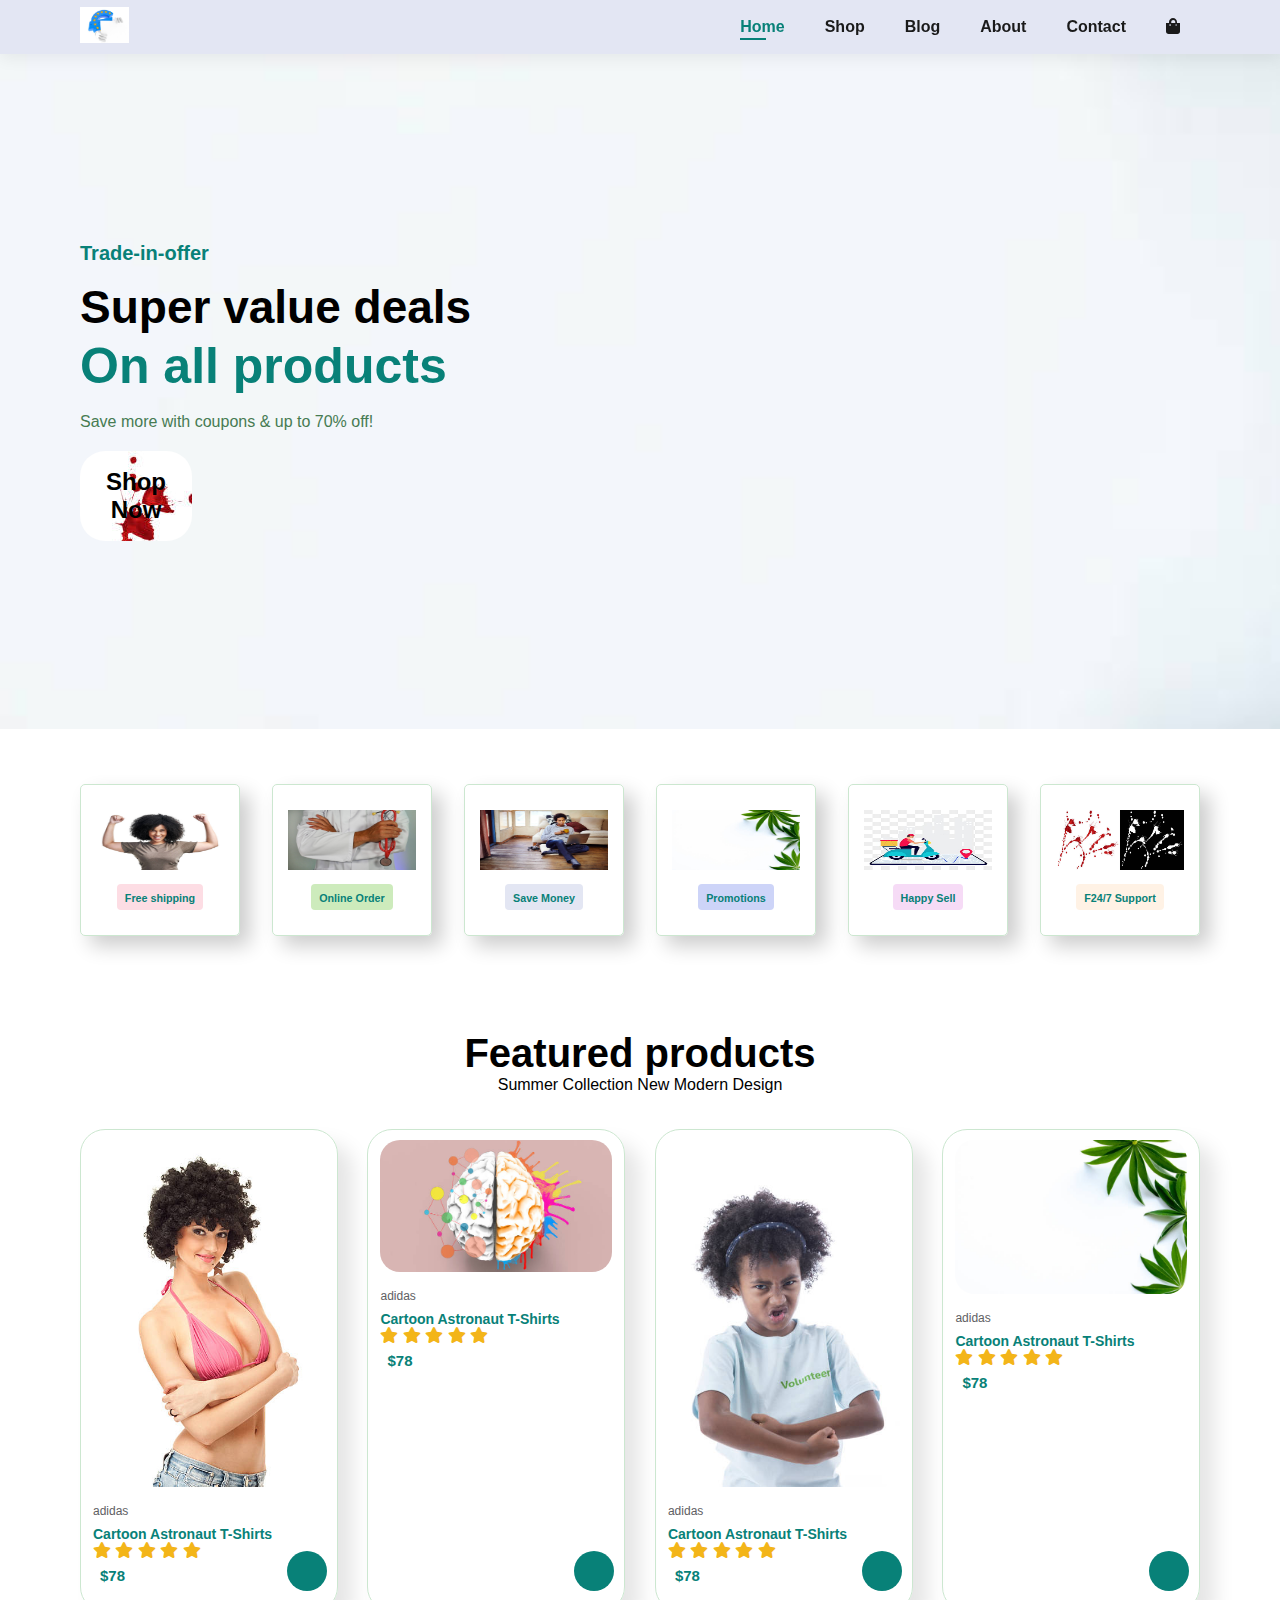
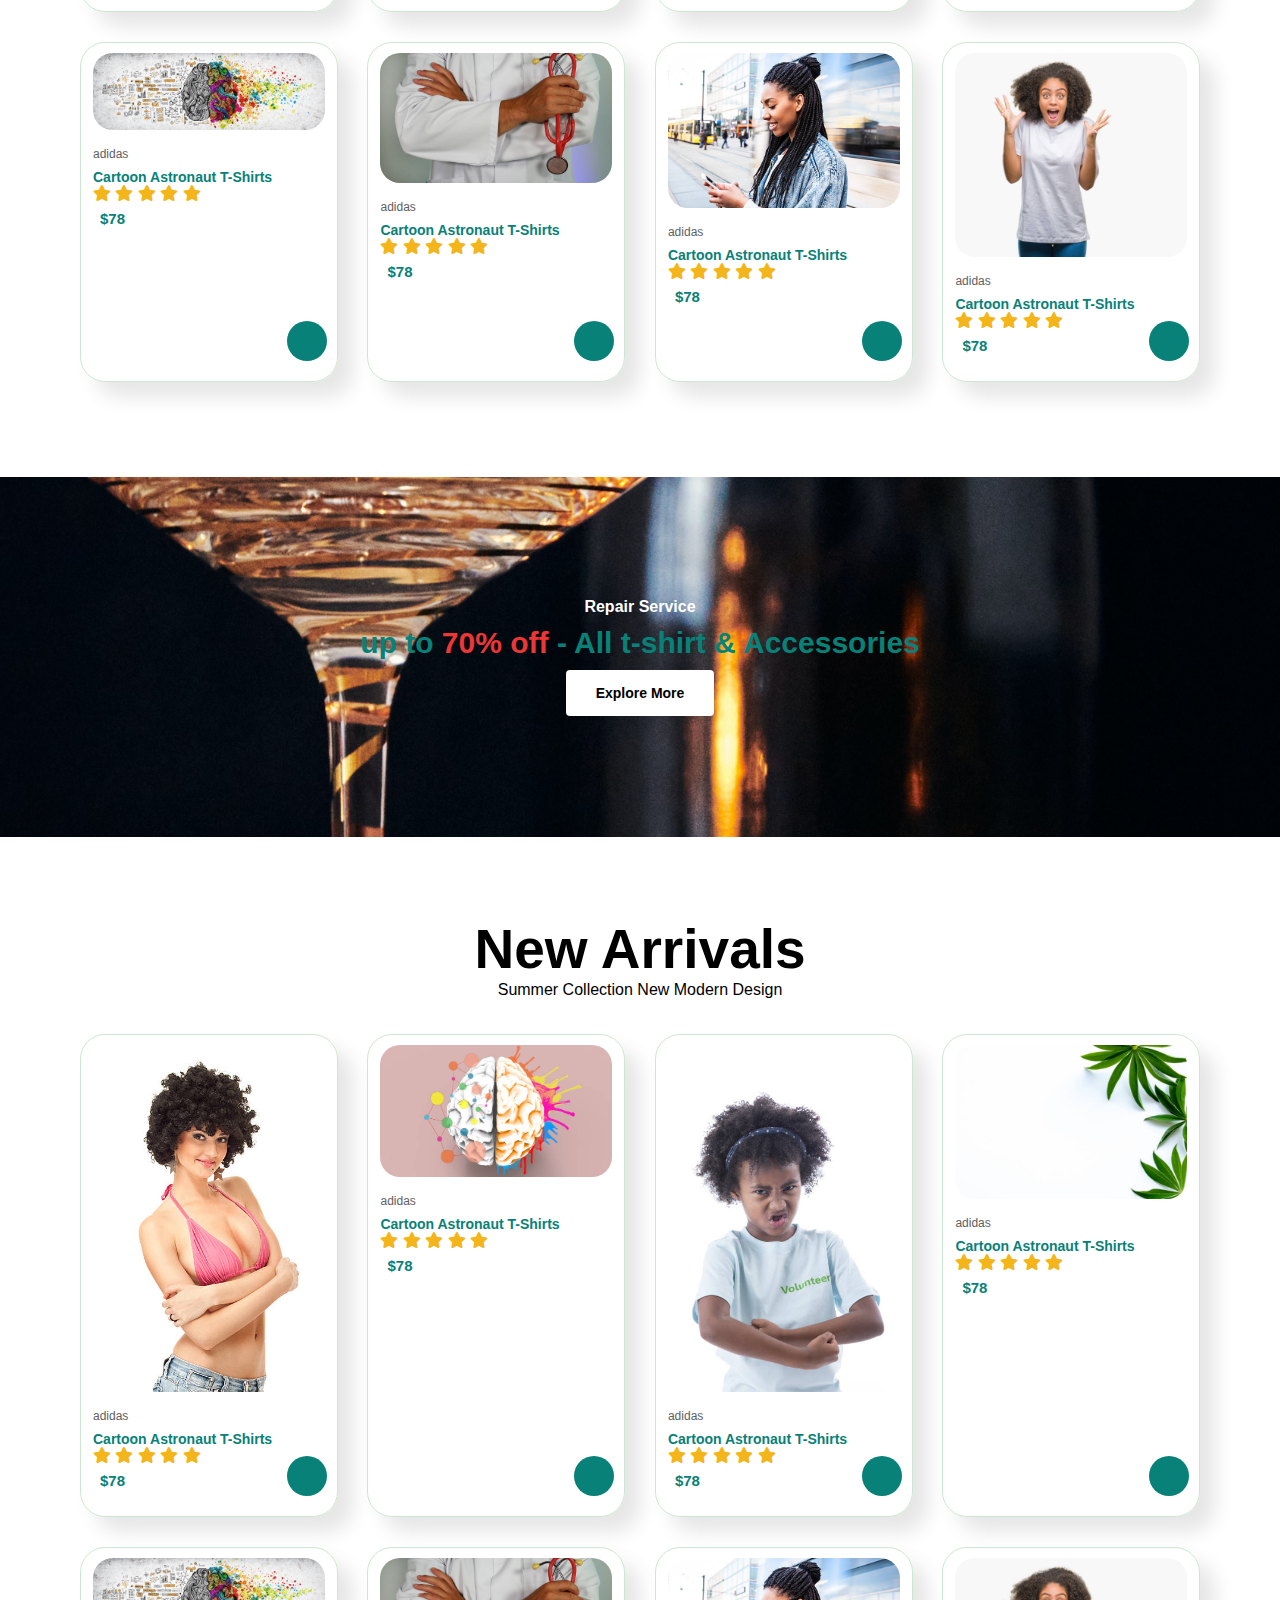
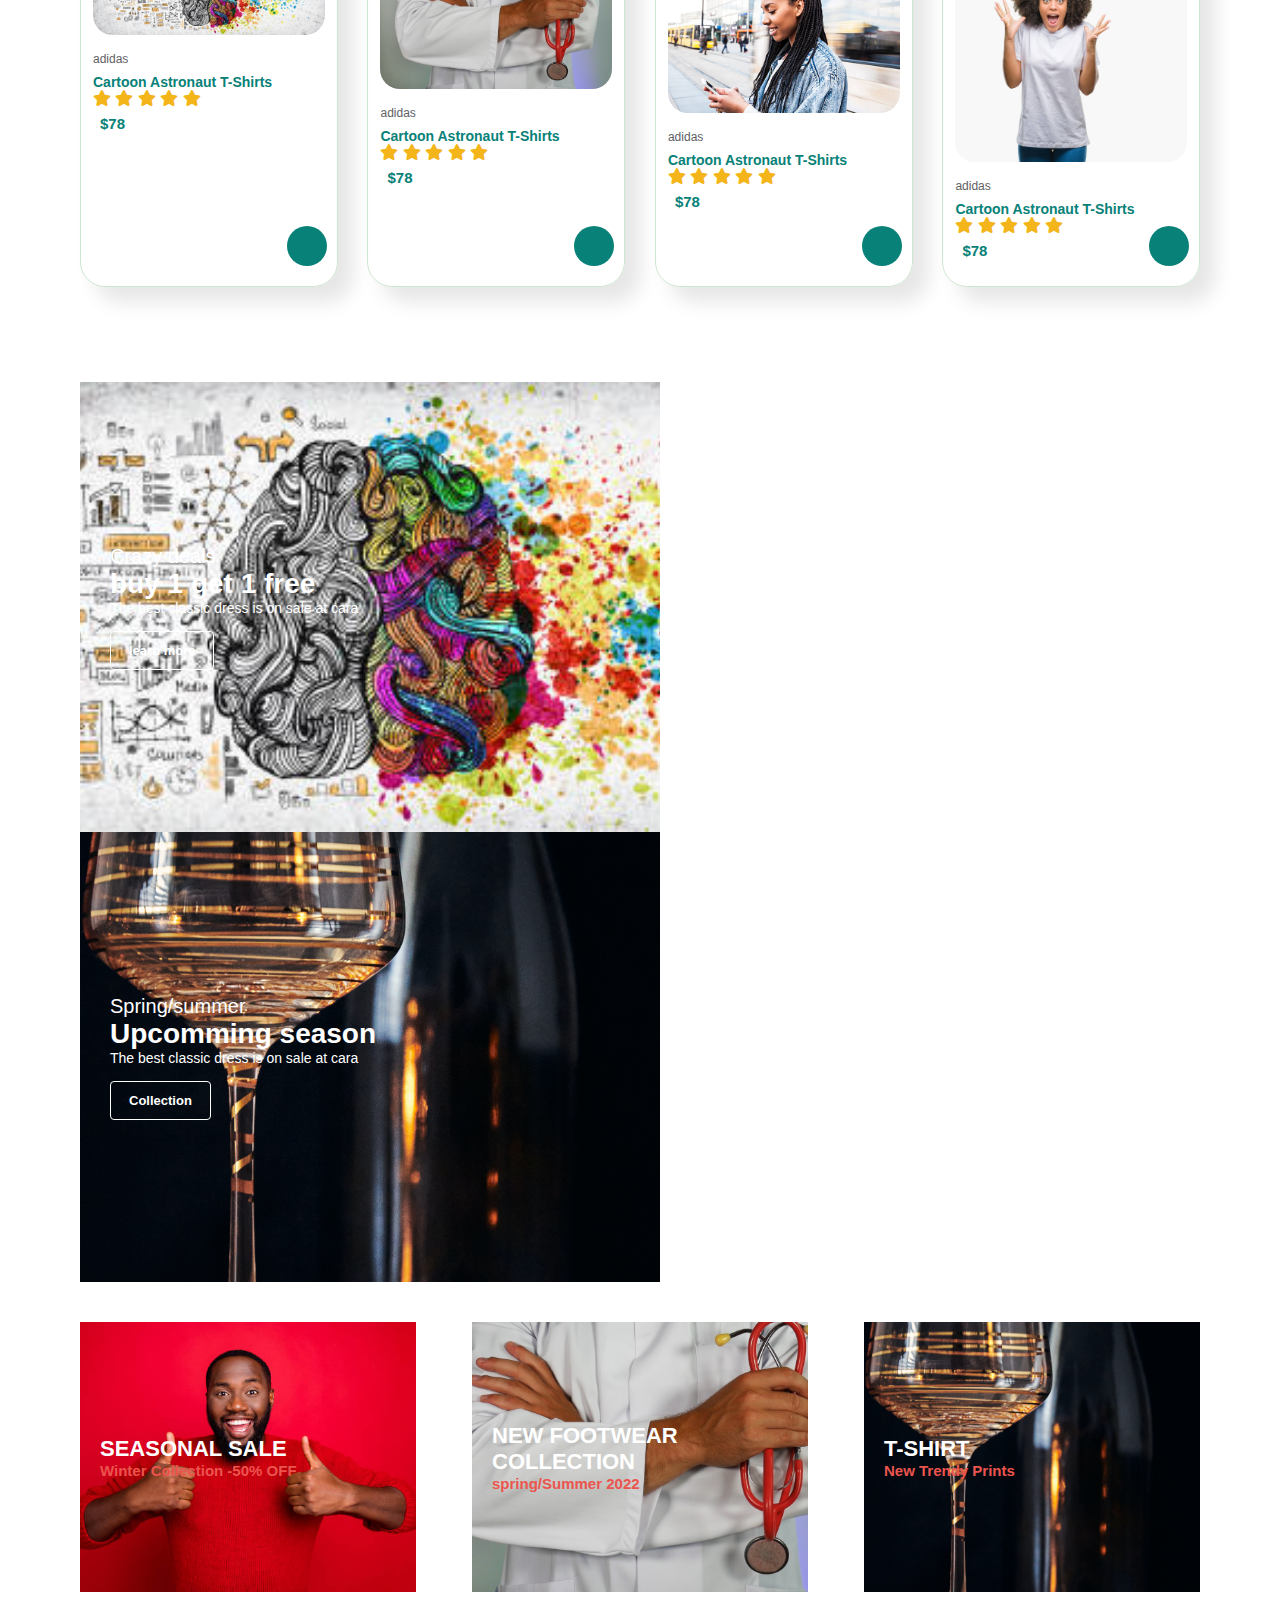
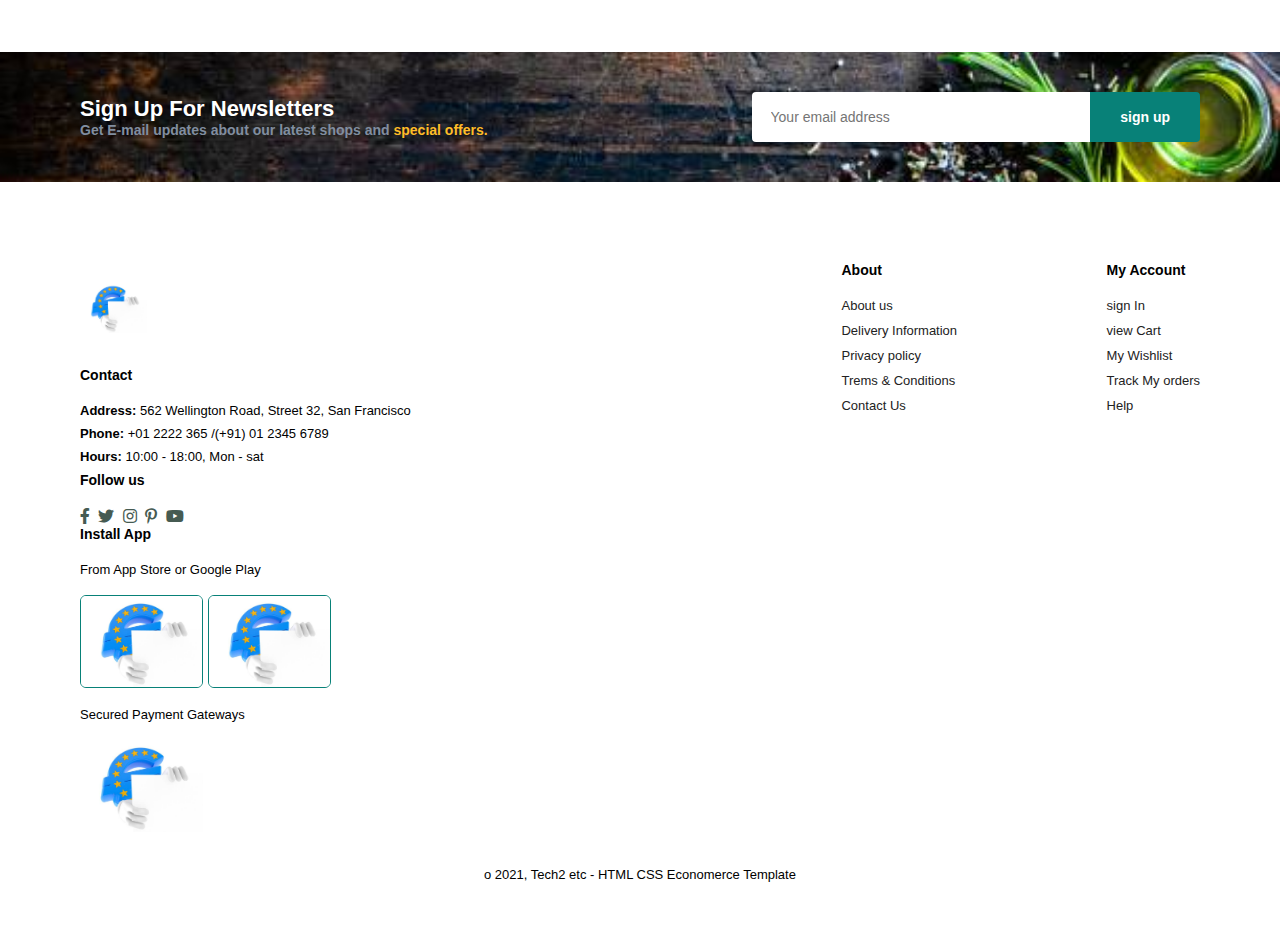
<file: index.html>
<!DOCTYPE html>
<html lang="en">
<head>
    <meta charset="UTF-8">
    <meta name="viewport" content="width=device-width, initial-scale=1.0">
    <meta http-equiv="X-UA-Compatible" content="ie=edge">
    <title>Document</title>
    <link rel="stylesheet" href="fontawesome-free-5.15.4-web/css/all.min.css">
    <link rel="stylesheet" href="style.css">
</head>
<body>

    <section id="header">
        <a href="#"> <img src="ttt.jpg" class="logo" alt=""></a>
        <div>
            <ul id="navbar">
                <li><a class="active" href="index.html">Home</a></li>
                <li><a href="shop.html">Shop</a></li>
                <li><a href="blog.html">Blog</a></li>
                <li><a href="about.html">About</a></li>
                <li><a href="contact.html">Contact</a></li>
                <li id="lg-bag"><a href="cart.html"><i class="fa fa-shopping-bag" aria-hidden="true"></i></a></li>
                <a href="#" id="close"><i class="fa fa-times" aria-hidden="true"></i></a>
                

            </ul>
        </div>
        <div id="mobile">
            <a href="cart.html"><i class="fa fa-shopping-bag" aria-hidden="true"></i></a>
            <i id="bar" class="fa fa-outdent" aria-hidden="true"></i>



        </div>
    </section>



    <section id="hero">
        <h4 style="font-size: 20px; padding-bottom: 15px; color:#088178;">Trade-in-offer</h4>
        <h2 style="font-size: 46px; line-height: 54px;">Super value deals</h2>
        <h1 style="font-size: 50px; line-height: 64px; color:#088178;">On all products</h1>
        <p style="color: #1a1a1a; margin: 15px 0 20px 0; color: #467b52;">Save more with coupons & up to 70% off!</p>
        <button>Shop Now</button>

    </section>

    <section id="feature" class="section-p1">
        <div class="fe-box">
            <img src="mk.jpg" class="mmb" alt="">
            <h6>Free shipping</h6>
        </div>
        <div class="fe-box">
            <img src="alexf.jpg" class="mmb" alt="">
            <h6>Online Order</h6>
        </div>
        <div class="fe-box">
            <img src="lll.jpg" class="mmb" alt="">
            <h6>Save Money</h6>
        </div>
        <div class="fe-box">
            <img src="msj.jpg" class="mmb" alt="">
            <h6>Promotions</h6>
        </div>
        <div class="fe-box">
            <img src="nmh.jpg" class="mmb" alt="">
            <h6>Happy Sell</h6>
        </div>
        <div class="fe-box">
            <img src="vvvv.jpg" class="mmb" alt="">
            <h6>F24/7 Support</h6>
        </div>
    </section>


    <section id="product"  class="section-p1">
        <h2>Featured products</h2>
        <p>Summer Collection New Modern Design</p>
        <div class="pro-container">
           <div class="pro">
               <img src="bn.jpg" alt="">
               <div class="des">
                   <span>adidas</span>
                   <h5>Cartoon Astronaut T-Shirts</h5>
                   <div class="star">
                        <i class="fa fa-star" aria-hidden="true"></i>
                        <i class="fa fa-star" aria-hidden="true"></i>
                        <i class="fa fa-star" aria-hidden="true"></i>
                        <i class="fa fa-star" aria-hidden="true"></i>
                        <i class="fa fa-star" aria-hidden="true"></i>
                        
                   </div>
                   <h4>$78</h4>
               </div>
               <a href="#"><i class="fa fa-shopping-cart cart" aria-hidden="true"></i></a>

           </div>
           <div class="pro">
            <img src="asx.jpg" alt="">
            <div class="des">
                <span>adidas</span>
                <h5>Cartoon Astronaut T-Shirts</h5>
                <div class="star">
                     <i class="fa fa-star" aria-hidden="true"></i>
                     <i class="fa fa-star" aria-hidden="true"></i>
                     <i class="fa fa-star" aria-hidden="true"></i>
                     <i class="fa fa-star" aria-hidden="true"></i>
                     <i class="fa fa-star" aria-hidden="true"></i>
                     
                </div>
                <h4>$78</h4>
            </div>
            <a href="#"><i class="fa fa-shopping-cart cart" aria-hidden="true"></i></a>

        </div>
        <div class="pro">
            <img src="bb.jpg" alt="">
            <div class="des">
                <span>adidas</span>
                <h5>Cartoon Astronaut T-Shirts</h5>
                <div class="star">
                     <i class="fa fa-star" aria-hidden="true"></i>
                     <i class="fa fa-star" aria-hidden="true"></i>
                     <i class="fa fa-star" aria-hidden="true"></i>
                     <i class="fa fa-star" aria-hidden="true"></i>
                     <i class="fa fa-star" aria-hidden="true"></i>
                     
                </div>
                <h4>$78</h4>
            </div>
            <a href="#"><i class="fa fa-shopping-cart cart" aria-hidden="true"></i></a>

        </div>
        <div class="pro">
            <img src="msj.jpg" alt="">
            <div class="des">
                <span>adidas</span>
                <h5>Cartoon Astronaut T-Shirts</h5>
                <div class="star">
                     <i class="fa fa-star" aria-hidden="true"></i>
                     <i class="fa fa-star" aria-hidden="true"></i>
                     <i class="fa fa-star" aria-hidden="true"></i>
                     <i class="fa fa-star" aria-hidden="true"></i>
                     <i class="fa fa-star" aria-hidden="true"></i>
                     
                </div>
                <h4>$78</h4>
            </div>
            <a href="#"><i class="fa fa-shopping-cart cart" aria-hidden="true"></i></a>

        </div>
        <div class="pro">
            <img src="bra.jpg" alt="">
            <div class="des">
                <span>adidas</span>
                <h5>Cartoon Astronaut T-Shirts</h5>
                <div class="star">
                     <i class="fa fa-star" aria-hidden="true"></i>
                     <i class="fa fa-star" aria-hidden="true"></i>
                     <i class="fa fa-star" aria-hidden="true"></i>
                     <i class="fa fa-star" aria-hidden="true"></i>
                     <i class="fa fa-star" aria-hidden="true"></i>
                     
                </div>
                <h4>$78</h4>
            </div>
            <a href="#"><i class="fa fa-shopping-cart cart" aria-hidden="true"></i></a>

        </div>
        <div class="pro">
            <img src="alexf.jpg" alt="">
            <div class="des">
                <span>adidas</span>
                <h5>Cartoon Astronaut T-Shirts</h5>
                <div class="star">
                     <i class="fa fa-star" aria-hidden="true"></i>
                     <i class="fa fa-star" aria-hidden="true"></i>
                     <i class="fa fa-star" aria-hidden="true"></i>
                     <i class="fa fa-star" aria-hidden="true"></i>
                     <i class="fa fa-star" aria-hidden="true"></i>
                     
                </div>
                <h4>$78</h4>
            </div>
            <a href="#"><i class="fa fa-shopping-cart cart" aria-hidden="true"></i></a>

        </div>
        <div class="pro">
            <img src="sdd.jpg" alt="">
            <div class="des">
                <span>adidas</span>
                <h5>Cartoon Astronaut T-Shirts</h5>
                <div class="star">
                     <i class="fa fa-star" aria-hidden="true"></i>
                     <i class="fa fa-star" aria-hidden="true"></i>
                     <i class="fa fa-star" aria-hidden="true"></i>
                     <i class="fa fa-star" aria-hidden="true"></i>
                     <i class="fa fa-star" aria-hidden="true"></i>
                     
                </div>
                <h4>$78</h4>
            </div>
            <a href="#"><i class="fa fa-shopping-cart cart" aria-hidden="true"></i></a>

        </div>
        <div class="pro">
            <img src="ccc.jpg" alt="">
            <div class="des">
                <span>adidas</span>
                <h5>Cartoon Astronaut T-Shirts</h5>
                <div class="star">
                     <i class="fa fa-star" aria-hidden="true"></i>
                     <i class="fa fa-star" aria-hidden="true"></i>
                     <i class="fa fa-star" aria-hidden="true"></i>
                     <i class="fa fa-star" aria-hidden="true"></i>
                     <i class="fa fa-star" aria-hidden="true"></i>
                     
                </div>
                <h4>$78</h4>
            </div>
            <a href="#"><i class="fa fa-shopping-cart cart" aria-hidden="true"></i></a>

        </div>
        </div>

    </section>

    <section id="banner" class="section-m1">
        <h4>Repair Service</h4>
        <h2>up to <span> 70% off</span> - All t-shirt & Accessories</h2>
        <button class="normal">Explore More</button>

    </section>

    
    <section id="product"  class="section-p1">
        <h2 class="bb">New Arrivals</h2>
        <p>Summer Collection New Modern Design</p>
        <div class="pro-container">
           <div class="pro">
               <img src="bn.jpg" alt="">
               <div class="des">
                   <span>adidas</span>
                   <h5>Cartoon Astronaut T-Shirts</h5>
                   <div class="star">
                        <i class="fa fa-star" aria-hidden="true"></i>
                        <i class="fa fa-star" aria-hidden="true"></i>
                        <i class="fa fa-star" aria-hidden="true"></i>
                        <i class="fa fa-star" aria-hidden="true"></i>
                        <i class="fa fa-star" aria-hidden="true"></i>
                        
                   </div>
                   <h4>$78</h4>
               </div>
               <a href="#"><i class="fa fa-shopping-cart cart" aria-hidden="true"></i></a>

           </div>
           <div class="pro">
            <img src="asx.jpg" alt="">
            <div class="des">
                <span>adidas</span>
                <h5>Cartoon Astronaut T-Shirts</h5>
                <div class="star">
                     <i class="fa fa-star" aria-hidden="true"></i>
                     <i class="fa fa-star" aria-hidden="true"></i>
                     <i class="fa fa-star" aria-hidden="true"></i>
                     <i class="fa fa-star" aria-hidden="true"></i>
                     <i class="fa fa-star" aria-hidden="true"></i>
                     
                </div>
                <h4>$78</h4>
            </div>
            <a href="#"><i class="fa fa-shopping-cart cart" aria-hidden="true"></i></a>

        </div>
        <div class="pro">
            <img src="bb.jpg" alt="">
            <div class="des">
                <span>adidas</span>
                <h5>Cartoon Astronaut T-Shirts</h5>
                <div class="star">
                     <i class="fa fa-star" aria-hidden="true"></i>
                     <i class="fa fa-star" aria-hidden="true"></i>
                     <i class="fa fa-star" aria-hidden="true"></i>
                     <i class="fa fa-star" aria-hidden="true"></i>
                     <i class="fa fa-star" aria-hidden="true"></i>
                     
                </div>
                <h4>$78</h4>
            </div>
            <a href="#"><i class="fa fa-shopping-cart cart" aria-hidden="true"></i></a>

        </div>
        <div class="pro">
            <img src="msj.jpg" alt="">
            <div class="des">
                <span>adidas</span>
                <h5>Cartoon Astronaut T-Shirts</h5>
                <div class="star">
                     <i class="fa fa-star" aria-hidden="true"></i>
                     <i class="fa fa-star" aria-hidden="true"></i>
                     <i class="fa fa-star" aria-hidden="true"></i>
                     <i class="fa fa-star" aria-hidden="true"></i>
                     <i class="fa fa-star" aria-hidden="true"></i>
                     
                </div>
                <h4>$78</h4>
            </div>
            <a href="#"><i class="fa fa-shopping-cart cart" aria-hidden="true"></i></a>

        </div>
        <div class="pro">
            <img src="bra.jpg" alt="">
            <div class="des">
                <span>adidas</span>
                <h5>Cartoon Astronaut T-Shirts</h5>
                <div class="star">
                     <i class="fa fa-star" aria-hidden="true"></i>
                     <i class="fa fa-star" aria-hidden="true"></i>
                     <i class="fa fa-star" aria-hidden="true"></i>
                     <i class="fa fa-star" aria-hidden="true"></i>
                     <i class="fa fa-star" aria-hidden="true"></i>
                     
                </div>
                <h4>$78</h4>
            </div>
            <a href="#"><i class="fa fa-shopping-cart cart" aria-hidden="true"></i></a>

        </div>
        <div class="pro">
            <img src="alexf.jpg" alt="">
            <div class="des">
                <span>adidas</span>
                <h5>Cartoon Astronaut T-Shirts</h5>
                <div class="star">
                     <i class="fa fa-star" aria-hidden="true"></i>
                     <i class="fa fa-star" aria-hidden="true"></i>
                     <i class="fa fa-star" aria-hidden="true"></i>
                     <i class="fa fa-star" aria-hidden="true"></i>
                     <i class="fa fa-star" aria-hidden="true"></i>
                     
                </div>
                <h4>$78</h4>
            </div>
            <a href="#"><i class="fa fa-shopping-cart cart" aria-hidden="true"></i></a>

        </div>
        <div class="pro">
            <img src="sdd.jpg" alt="">
            <div class="des">
                <span>adidas</span>
                <h5>Cartoon Astronaut T-Shirts</h5>
                <div class="star">
                     <i class="fa fa-star" aria-hidden="true"></i>
                     <i class="fa fa-star" aria-hidden="true"></i>
                     <i class="fa fa-star" aria-hidden="true"></i>
                     <i class="fa fa-star" aria-hidden="true"></i>
                     <i class="fa fa-star" aria-hidden="true"></i>
                     
                </div>
                <h4>$78</h4>
            </div>
            <a href="#"><i class="fa fa-shopping-cart cart" aria-hidden="true"></i></a>

        </div>
        <div class="pro">
            <img src="ccc.jpg" alt="">
            <div class="des">
                <span>adidas</span>
                <h5>Cartoon Astronaut T-Shirts</h5>
                <div class="star">
                     <i class="fa fa-star" aria-hidden="true"></i>
                     <i class="fa fa-star" aria-hidden="true"></i>
                     <i class="fa fa-star" aria-hidden="true"></i>
                     <i class="fa fa-star" aria-hidden="true"></i>
                     <i class="fa fa-star" aria-hidden="true"></i>
                     
                </div>
                <h4>$78</h4>
            </div>
            <a href="#"><i class="fa fa-shopping-cart cart" aria-hidden="true"></i></a>

        </div>
        </div>

    </section>

    <section id="sm-banner" class="section-p1">
        <div class="banner-box">
            <h4>Crazy deals</h4>
            <h2>buy 1 get 1 free</h2>
            <span>The best classic dress is on sale at cara</span>
            <button class="white">learn more</button>

        </div>
        <div class="banner-box banner-box2"> 
            <h4>Spring/summer</h4>
            <h2>Upcomming season</h2>
            <span>The best classic dress is on sale at cara</span>
            <button class="white">Collection</button>

        </div>
    </section>

    <section id="banner3">
        <div class="banner-box"> 
            <h2>SEASONAL SALE</h2>
            <h3>Winter Collection -50% OFF</h3>

        </div>
        <div class="banner-box banner-box2"> 
            <h2>NEW FOOTWEAR <br> COLLECTION</h2>
            <h3>spring/Summer 2022</h3>

        </div>
        <div class="banner-box  banner-box3"> 
            <h2>T-SHIRT</h2>
            <h3>New Trendy Prints</h3>

        </div>
    </section>

    <section id="news-letter" class="section-p1 section-m1">
        <div class="newstext">
            <h4>Sign Up For Newsletters</h4>
        <p>Get E-mail updates about our latest shops and <span> special offers.</span></p>

        </div>
         <div class="form">
            <input type="text" placeholder="Your email address">
            <button class="normal">sign up</button>
         </div>
         

    </section>

    <footer class="section-p1">
        <div class="follow">
            <img src="ttt.jpg" class="nkk" alt="">
            <h4>Contact</h4>
            <p> <strong>Address:</strong> 562 Wellington Road, Street 32, San Francisco</p>
            <p> <strong>Phone:</strong> +01 2222 365 /(+91) 01 2345 6789</p>
            <p> <strong>Hours:</strong> 10:00 - 18:00, Mon - sat</p>
            <div class="Follow">
                <h4>Follow us</h4>
                <div class="icon">
                     <i class="fab fa-facebook-f" aria-hidden="true"></i>
                     <i class="fab fa-twitter" aria-hidden="true"></i>
                     <i class="fab fa-instagram" aria-hidden="true"></i>
                     <i class="fab fa-pinterest-p" aria-hidden="true"></i>
                     <i class="fab fa-youtube" aria-hidden="true"></i>


                </div>

            </div>

       

        </div>

        <div class="col">
            <h4>About</h4>
            <a href="#">About us</a>
            <a href="#">Delivery Information</a>
            <a href="#">Privacy policy</a>
            <a href="#">Trems & Conditions</a>
            <a href="#">Contact Us</a>
        </div>

        <div class="col">
            <h4>My Account</h4>
            <a href="#">sign In</a>
            <a href="#">view Cart</a>
            <a href="#">My Wishlist</a>
            <a href="#">Track My orders</a>
            <a href="#">Help</a>
        </div>

        <div class="col install">
            <h4>Install App</h4>
            <p>From App Store or Google Play</p>
            <div class="row">
                <img src="ttt.jpg" class="nkk" alt="">
                <img src="ttt.jpg" class="nkk" alt="">
            </div>
            <p>Secured Payment Gateways</p>
            <img src="ttt.jpg" class="nkk" alt="">
        </div>

        <div class="copyright">
            <p>o 2021, Tech2 etc - HTML CSS Economerce Template</p>

        </div>

    </footer>
    

    <script src="script.js"></script>
</body>
</html>
</file>
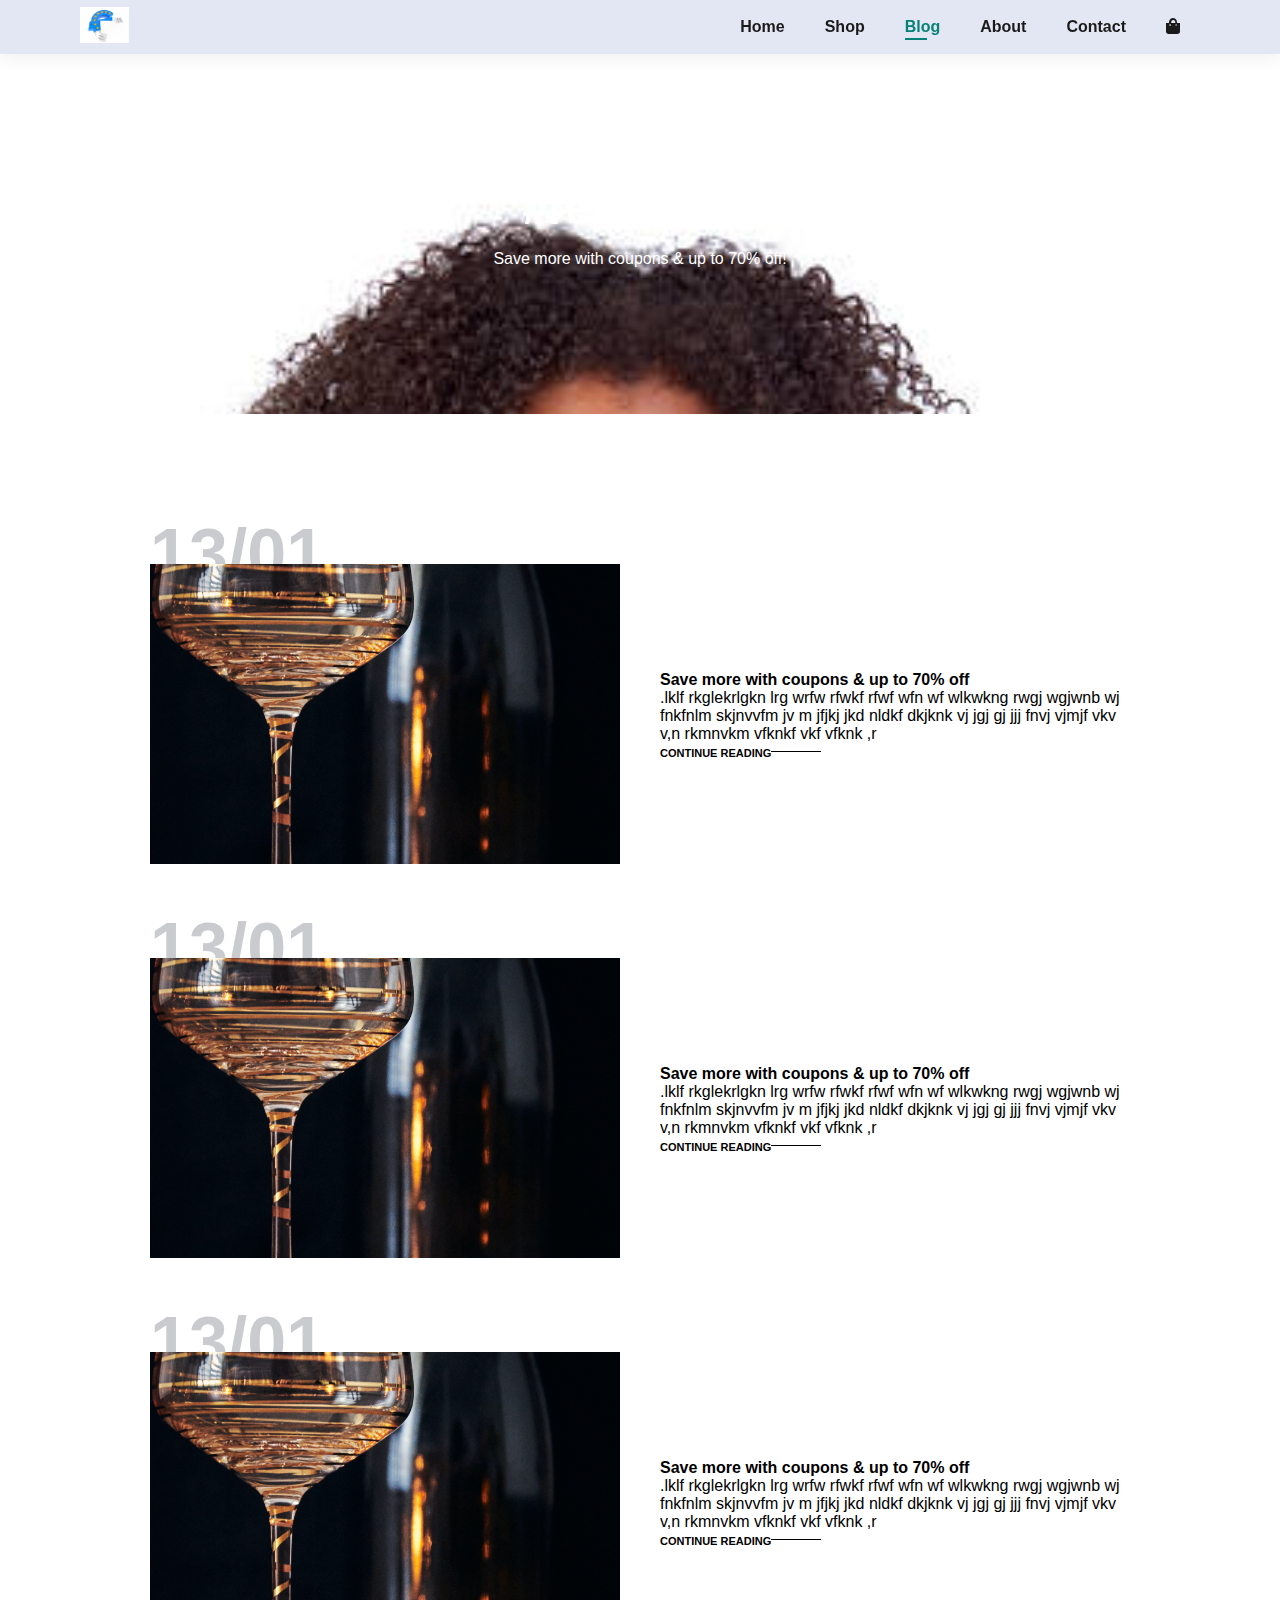
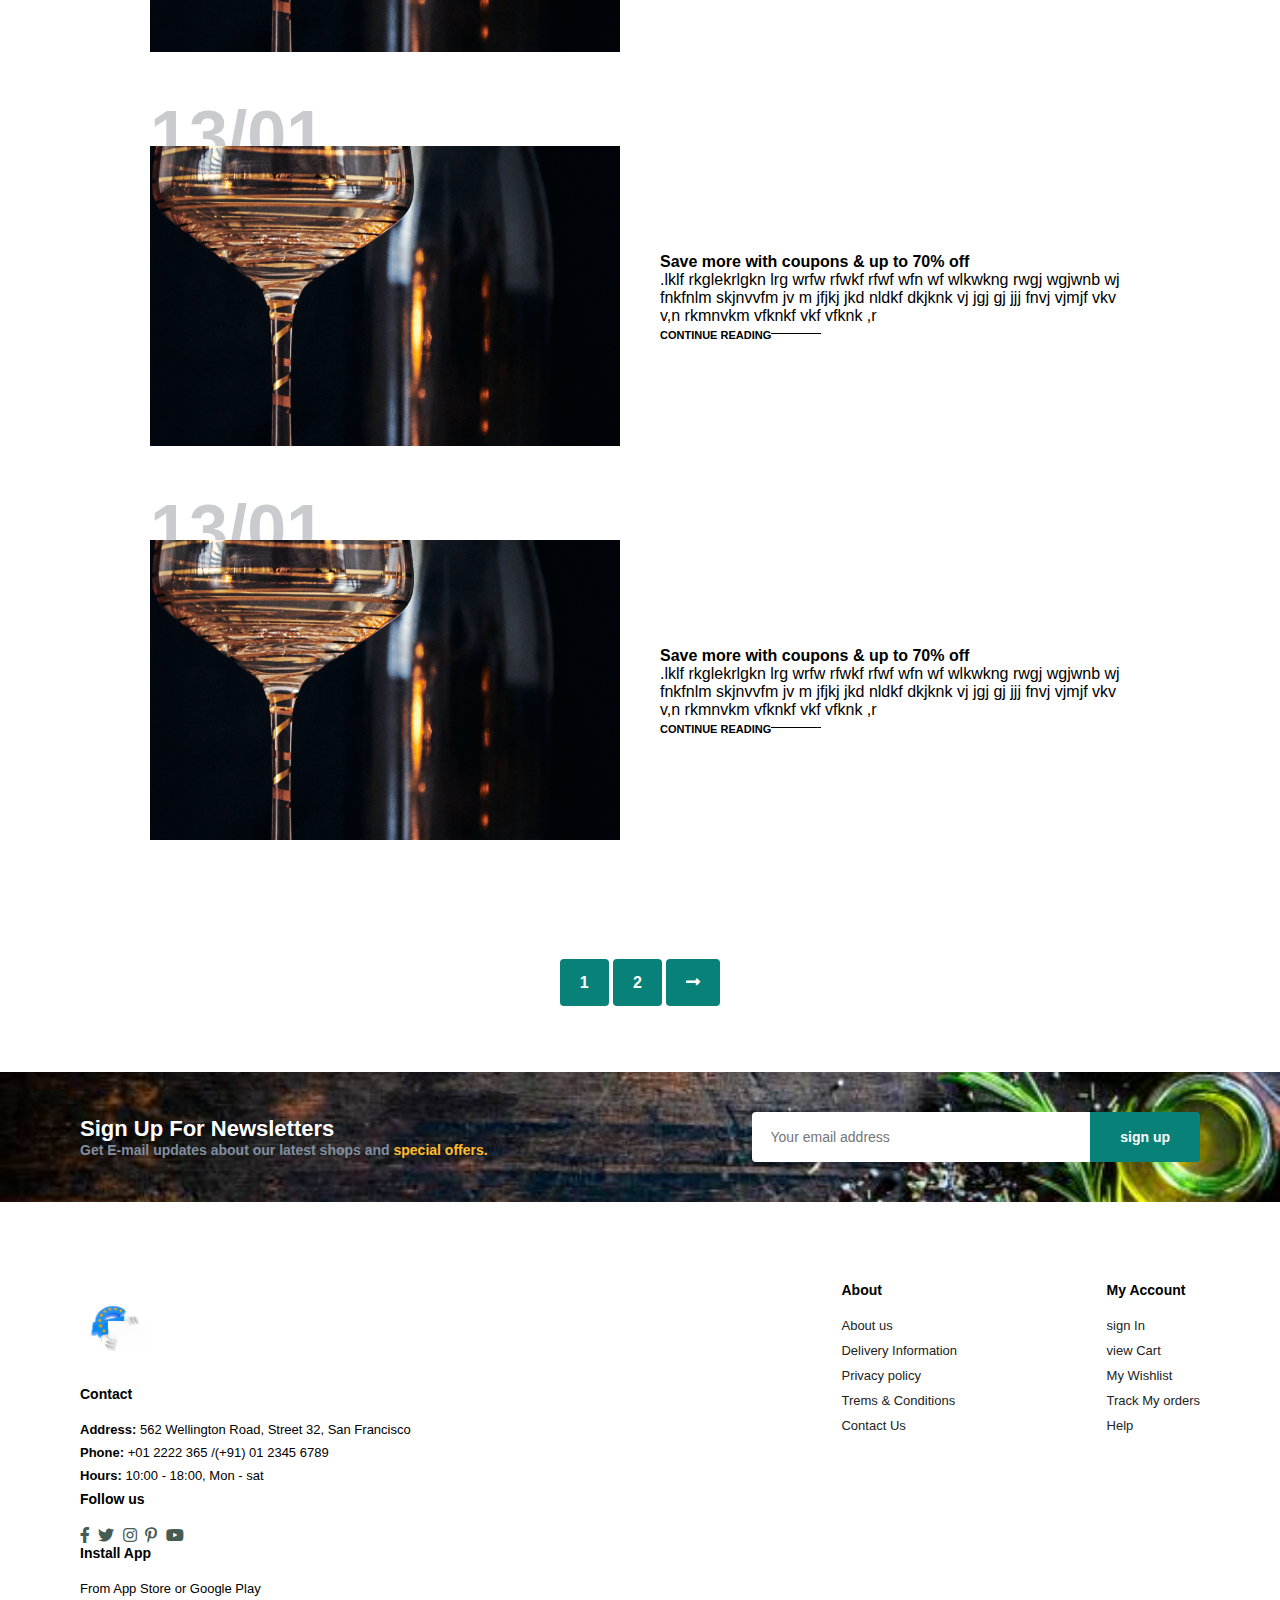
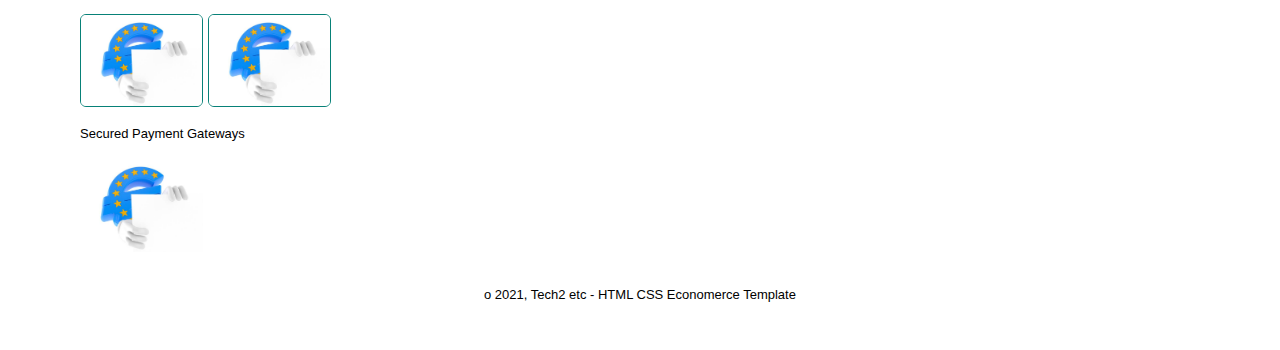
<file: blog.html>
<!DOCTYPE html>
<html lang="en">
<head>
    <meta charset="UTF-8">
    <meta name="viewport" content="width=device-width, initial-scale=1.0">
    <meta http-equiv="X-UA-Compatible" content="ie=edge">
    <title>Document</title>
    <link rel="stylesheet" href="fontawesome-free-5.15.4-web/css/all.min.css">
    <link rel="stylesheet" href="style.css">
</head>
<body>

    <section id="header">
        <a href="#"> <img src="ttt.jpg" class="logo" alt=""></a>
        <div>
            <ul id="navbar">
                <li><a href="index.html">Home</a></li>
                <li><a   href="shop.html">Shop</a></li>
                <li><a class="active" href="blog.html">Blog</a></li>
                <li><a href="about.html">About</a></li>
                <li><a href="contact.html">Contact</a></li>
                <li id="lg-bag"><a href="cart.html"><i class="fa fa-shopping-bag" aria-hidden="true"></i></a></li>
                <a href="#" id="close"><i class="fa fa-times" aria-hidden="true"></i></a>
                

            </ul>
        </div>
        <div id="mobile">
            <a href="cart.html"><i class="fa fa-shopping-bag" aria-hidden="true"></i></a>
            <i id="bar" class="fa fa-outdent" aria-hidden="true"></i>



        </div>
    </section>

    <section id="page-header" class="blog-header">
        <h2 style="font-size: 46px; line-height: 54px;">#readmore</h2>
        <p style="color: #ffff; margin: 15px 0 20px 0; color: #fff;">Save more with coupons & up to 70% off!</p>

    </section>

    <section id="blog">
        <div class="blog-box">
            <div class="blog-img">
                <img src="alexe.jpg" alt="">

            </div>
            <div class="blog-details">
                <h4>Save more with coupons & up to 70% off</h4>
                <p>.lklf rkglekrlgkn lrg wrfw rfwkf rfwf wfn wf wlkwkng rwgj wgjwnb wj
                    fnkfnlm skjnvvfm jv m   jfjkj jkd nldkf dkjknk vj  jgj gj   jjj
                    fnvj vjmjf vkv v,n rkmnvkm vfknkf vkf vfknk ,r</p>
                    <a href="#">CONTINUE READING</a>

            </div>
            <h1>13/01</h1>

        </div>
        <div class="blog-box">
            <div class="blog-img">
                <img src="alexe.jpg" alt="">

            </div>
            <div class="blog-details">
                <h4>Save more with coupons & up to 70% off</h4>
                <p>.lklf rkglekrlgkn lrg wrfw rfwkf rfwf wfn wf wlkwkng rwgj wgjwnb wj
                    fnkfnlm skjnvvfm jv m   jfjkj jkd nldkf dkjknk vj  jgj gj   jjj
                    fnvj vjmjf vkv v,n rkmnvkm vfknkf vkf vfknk ,r</p>
                    <a href="#">CONTINUE READING</a>

            </div>
            <h1>13/01</h1>

        </div>
        <div class="blog-box">
            <div class="blog-img">
                <img src="alexe.jpg" alt="">

            </div>
            <div class="blog-details">
                <h4>Save more with coupons & up to 70% off</h4>
                <p>.lklf rkglekrlgkn lrg wrfw rfwkf rfwf wfn wf wlkwkng rwgj wgjwnb wj
                    fnkfnlm skjnvvfm jv m   jfjkj jkd nldkf dkjknk vj  jgj gj   jjj
                    fnvj vjmjf vkv v,n rkmnvkm vfknkf vkf vfknk ,r</p>
                    <a href="#">CONTINUE READING</a>

            </div>
            <h1>13/01</h1>

        </div>
        <div class="blog-box">
            <div class="blog-img">
                <img src="alexe.jpg" alt="">

            </div>
            <div class="blog-details">
                <h4>Save more with coupons & up to 70% off</h4>
                <p>.lklf rkglekrlgkn lrg wrfw rfwkf rfwf wfn wf wlkwkng rwgj wgjwnb wj
                    fnkfnlm skjnvvfm jv m   jfjkj jkd nldkf dkjknk vj  jgj gj   jjj
                    fnvj vjmjf vkv v,n rkmnvkm vfknkf vkf vfknk ,r</p>
                    <a href="#">CONTINUE READING</a>

            </div>
            <h1>13/01</h1>

        </div>
        <div class="blog-box">
            <div class="blog-img">
                <img src="alexe.jpg" alt="">

            </div>
            <div class="blog-details">
                <h4>Save more with coupons & up to 70% off</h4>
                <p>.lklf rkglekrlgkn lrg wrfw rfwkf rfwf wfn wf wlkwkng rwgj wgjwnb wj
                    fnkfnlm skjnvvfm jv m   jfjkj jkd nldkf dkjknk vj  jgj gj   jjj
                    fnvj vjmjf vkv v,n rkmnvkm vfknkf vkf vfknk ,r</p>
                    <a href="#">CONTINUE READING</a>

            </div>
            <h1>13/01</h1>

        </div>

    </section>

    <section id="pagination" class="section-p1">
      <a href="#">1</a>
      <a href="#">2</a>
      <a href="#"><i class="fas fa-long-arrow-alt-right" aria-hidden="true"></i></a>
       

    </section>

    <section id="news-letter" class="section-p1 section-m1">
        <div class="newstext">
            <h4>Sign Up For Newsletters</h4>
        <p>Get E-mail updates about our latest shops and <span> special offers.</span></p>

        </div>
         <div class="form">
            <input type="text" placeholder="Your email address">
            <button class="normal">sign up</button>
         </div>
         

    </section>

    <footer class="section-p1">
        <div class="follow">
            <img src="ttt.jpg" class="nkk" alt="">
            <h4>Contact</h4>
            <p> <strong>Address:</strong> 562 Wellington Road, Street 32, San Francisco</p>
            <p> <strong>Phone:</strong> +01 2222 365 /(+91) 01 2345 6789</p>
            <p> <strong>Hours:</strong> 10:00 - 18:00, Mon - sat</p>
            <div class="Follow">
                <h4>Follow us</h4>
                <div class="icon">
                     <i class="fab fa-facebook-f" aria-hidden="true"></i>
                     <i class="fab fa-twitter" aria-hidden="true"></i>
                     <i class="fab fa-instagram" aria-hidden="true"></i>
                     <i class="fab fa-pinterest-p" aria-hidden="true"></i>
                     <i class="fab fa-youtube" aria-hidden="true"></i>


                </div>

            </div>

       

        </div>

        <div class="col">
            <h4>About</h4>
            <a href="#">About us</a>
            <a href="#">Delivery Information</a>
            <a href="#">Privacy policy</a>
            <a href="#">Trems & Conditions</a>
            <a href="#">Contact Us</a>
        </div>

        <div class="col">
            <h4>My Account</h4>
            <a href="#">sign In</a>
            <a href="#">view Cart</a>
            <a href="#">My Wishlist</a>
            <a href="#">Track My orders</a>
            <a href="#">Help</a>
        </div>

        <div class="col install">
            <h4>Install App</h4>
            <p>From App Store or Google Play</p>
            <div class="row">
                <img src="ttt.jpg" class="nkk" alt="">
                <img src="ttt.jpg" class="nkk" alt="">
            </div>
            <p>Secured Payment Gateways</p>
            <img src="ttt.jpg" class="nkk" alt="">
        </div>

        <div class="copyright">
            <p>o 2021, Tech2 etc - HTML CSS Economerce Template</p>

        </div>

    </footer>
    

    <script src="script.js"></script>
</body>
</html>
</file>
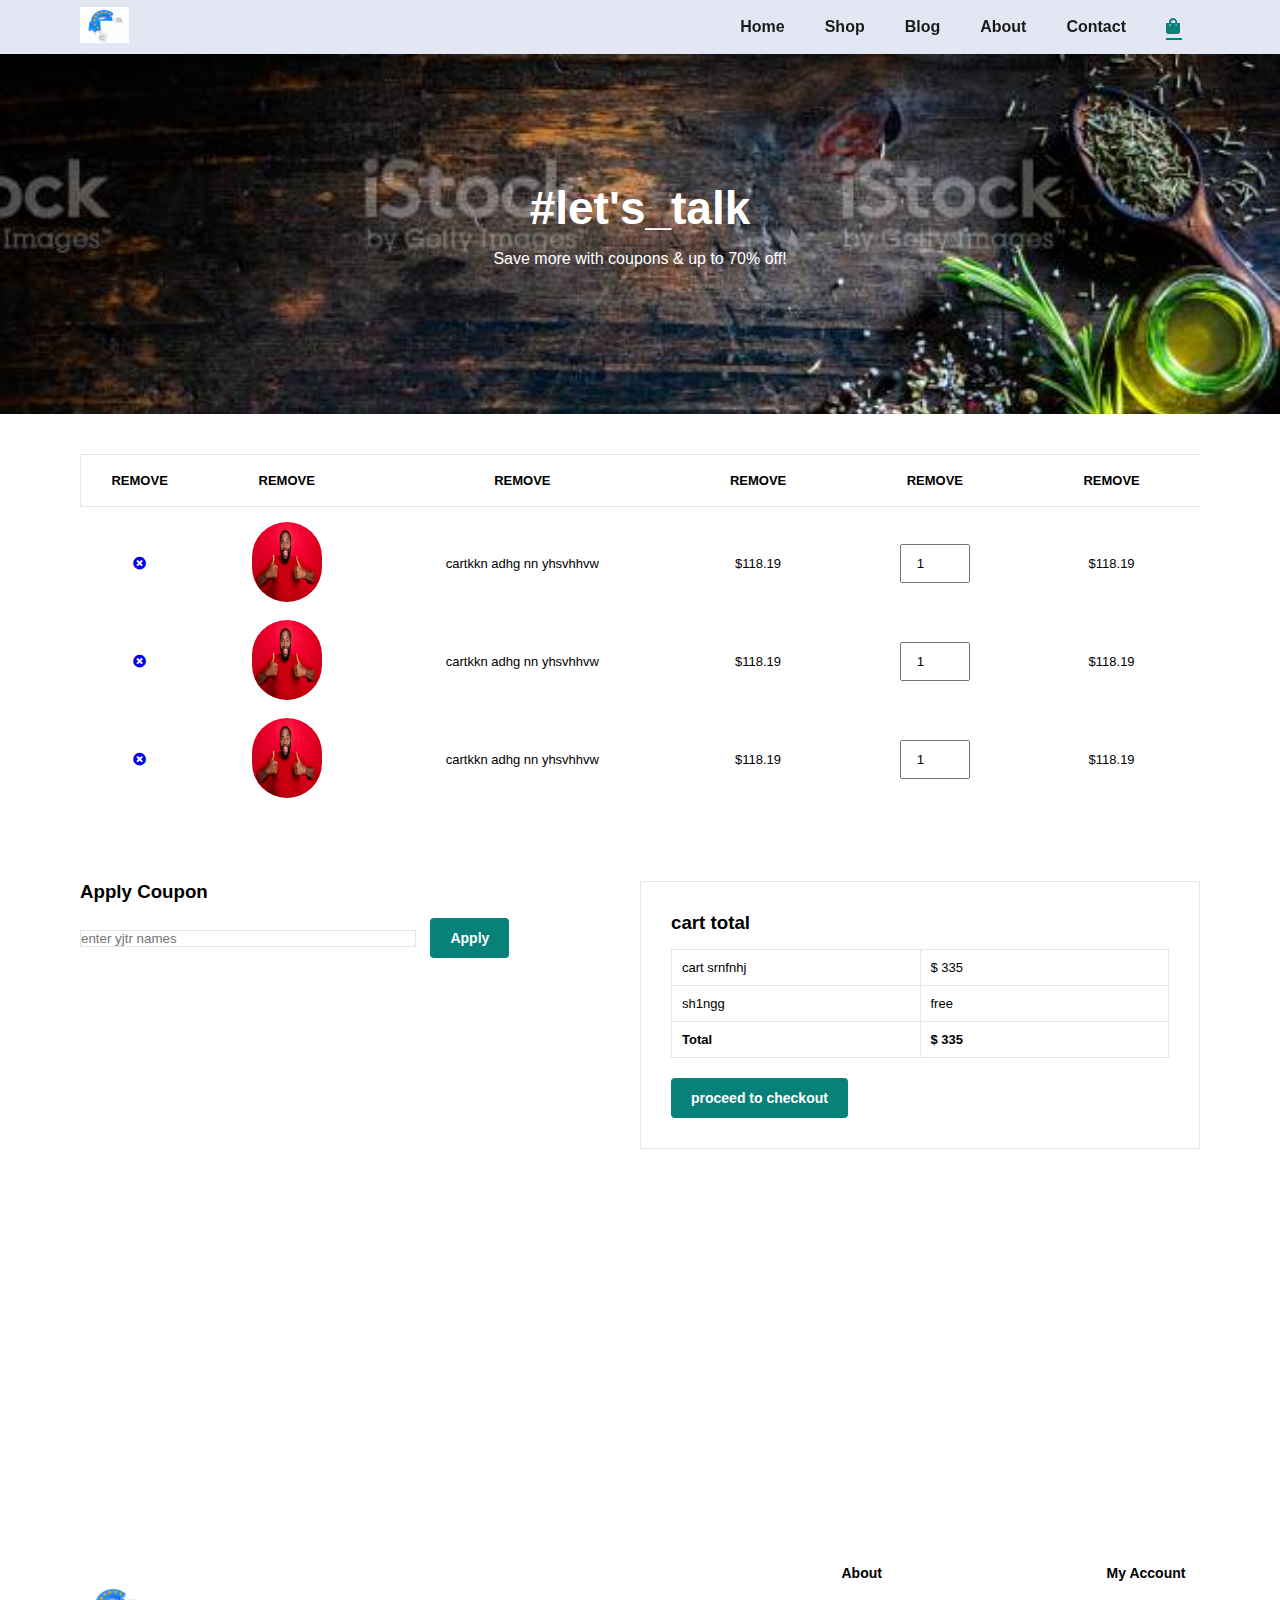
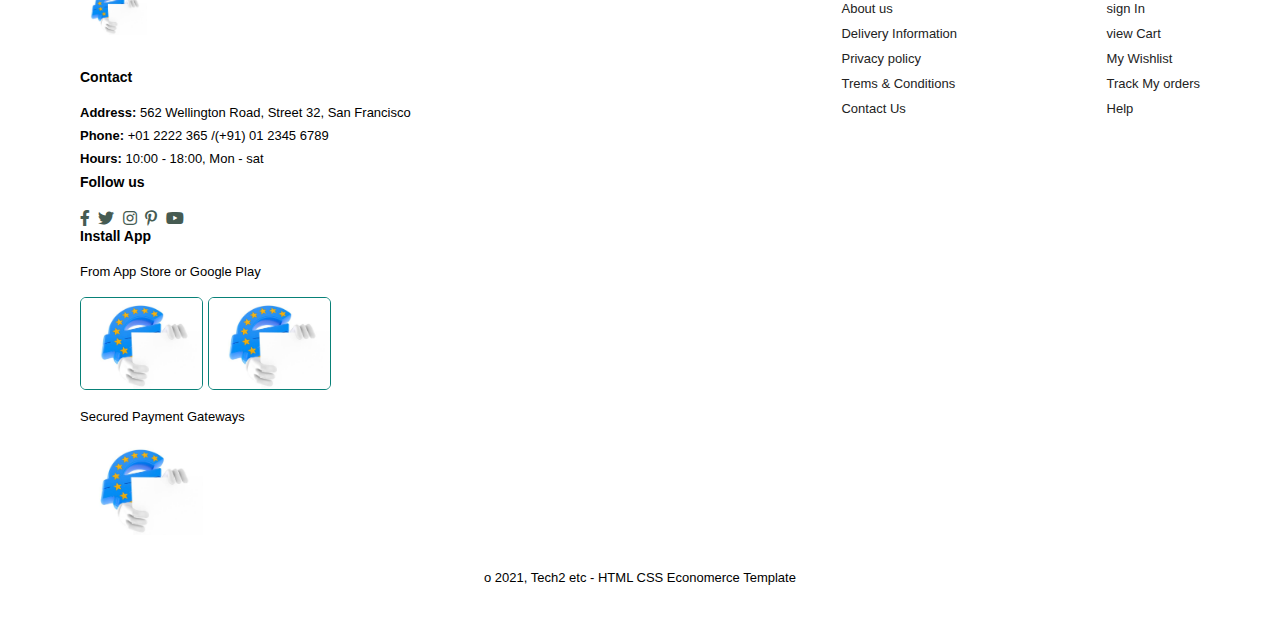
<file: cart.html>
<!DOCTYPE html>
<html lang="en">
<head>
    <meta charset="UTF-8">
    <meta name="viewport" content="width=device-width, initial-scale=1.0">
    <meta http-equiv="X-UA-Compatible" content="ie=edge">
    <title>Document</title>
    <link rel="stylesheet" href="fontawesome-free-5.15.4-web/css/all.min.css">
    <link rel="stylesheet" href="style.css">
</head>
<body>

    <section id="header">
        <a href="#"> <img src="ttt.jpg" class="logo" alt=""></a>
        <div>
            <ul id="navbar">
                <li><a href="index.html">Home</a></li>
                <li><a   href="shop.html">Shop</a></li>
                <li><a  href="blog.html">Blog</a></li>
                <li><a  href="about.html">About</a></li>
                <li><a  href="contact.html">Contact</a></li>
                <li id="lg-bag"><a class="active" href="cart.html"><i class="fa fa-shopping-bag" aria-hidden="true"></i></a></li>
                <a href="#" id="close"><i class="fa fa-times" aria-hidden="true"></i></a>
                

            </ul>
        </div>
        <div id="mobile">
            <a href="cart.html"><i class="fa fa-shopping-bag" aria-hidden="true"></i></a>
            <i id="bar" class="fa fa-outdent" aria-hidden="true"></i>



        </div>
    </section>

    <section id="page-header" class="contact-header">
        <h2 style="font-size: 46px; line-height: 54px;">#let's_talk</h2>
        <p style="color: #ffff; margin: 15px 0 20px 0; color: #fff;">Save more with coupons & up to 70% off!</p>

    </section>   

    <section id="cart" class="section-p1">
        <table width="100%">
            <thead>
                <tr>
                    <td>remove</td>
                    <td>remove</td>
                    <td>remove</td>
                    <td>remove</td>
                    <td>remove</td>
                    <td>remove</td>

                </tr>
            </thead>
            <tbody>
                <tr>
                    <td><a href="#"><i class="fa fa-times-circle" aria-hidden="true"></i></a></td>
                    <td><img src="aleee.jpg" class="man" alt=""></td>
                    <td>cartkkn adhg nn  yhsvhhvw</td>
                    <td>$118.19</td>
                    <td><input type="number" value="1"></td>
                    <td>$118.19</td>
                </tr>
                <tr>
                    <td><a href="#"><i class="fa fa-times-circle" aria-hidden="true"></i></a></td>
                    <td><img src="aleee.jpg" class="man" alt=""></td>
                    <td>cartkkn adhg nn  yhsvhhvw</td>
                    <td>$118.19</td>
                    <td><input type="number" value="1"></td>
                    <td>$118.19</td>
                </tr>
                <tr>
                    <td><a href="#"><i class="fa fa-times-circle" aria-hidden="true"></i></a></td>
                    <td><img src="aleee.jpg" class="man" alt=""></td>
                    <td>cartkkn adhg nn  yhsvhhvw</td>
                    <td>$118.19</td>
                    <td><input type="number" value="1"></td>
                    <td>$118.19</td>
                </tr>
            </tbody>

        </table>

    </section>

    <section id="cart-add" class="section-p1">
        <div id="coupon">
            <h3>Apply Coupon</h3>
            <div>
                <input type="text" placeholder="enter yjtr names">
                <button class="normal">Apply</button>
            </div>

        </div>

        <div id="subtotal">
            <h3>cart total</h3>
            <table>
                <tr>
                    <td>cart srnfnhj</td>
                    <td>$ 335</td>

                </tr>
                <tr>
                    <td>sh1ngg</td>
                    <td>free</td>
                </tr>
                <tr>
                    <td><strong>Total</strong></td>
                    <td><strong>$ 335</strong></td>

                </tr>
            </table>
            <button class="normal">proceed to checkout</button>

        </div>

    </section>

    <footer class="section-p1">
        <div class="follow">
            <img src="ttt.jpg" class="nkk" alt="">
            <h4>Contact</h4>
            <p> <strong>Address:</strong> 562 Wellington Road, Street 32, San Francisco</p>
            <p> <strong>Phone:</strong> +01 2222 365 /(+91) 01 2345 6789</p>
            <p> <strong>Hours:</strong> 10:00 - 18:00, Mon - sat</p>
            <div class="Follow">
                <h4>Follow us</h4>
                <div class="icon">
                     <i class="fab fa-facebook-f" aria-hidden="true"></i>
                     <i class="fab fa-twitter" aria-hidden="true"></i>
                     <i class="fab fa-instagram" aria-hidden="true"></i>
                     <i class="fab fa-pinterest-p" aria-hidden="true"></i>
                     <i class="fab fa-youtube" aria-hidden="true"></i>


                </div>

            </div>

       

        </div>

        <div class="col">
            <h4>About</h4>
            <a href="#">About us</a>
            <a href="#">Delivery Information</a>
            <a href="#">Privacy policy</a>
            <a href="#">Trems & Conditions</a>
            <a href="#">Contact Us</a>
        </div>

        <div class="col">
            <h4>My Account</h4>
            <a href="#">sign In</a>
            <a href="#">view Cart</a>
            <a href="#">My Wishlist</a>
            <a href="#">Track My orders</a>
            <a href="#">Help</a>
        </div>

        <div class="col install">
            <h4>Install App</h4>
            <p>From App Store or Google Play</p>
            <div class="row">
                <img src="ttt.jpg" class="nkk" alt="">
                <img src="ttt.jpg" class="nkk" alt="">
            </div>
            <p>Secured Payment Gateways</p>
            <img src="ttt.jpg" class="nkk" alt="">
        </div>

        <div class="copyright">
            <p>o 2021, Tech2 etc - HTML CSS Economerce Template</p>

        </div>

    </footer>
    

    <script src="script.js"></script>
</body>
</html>
</file>
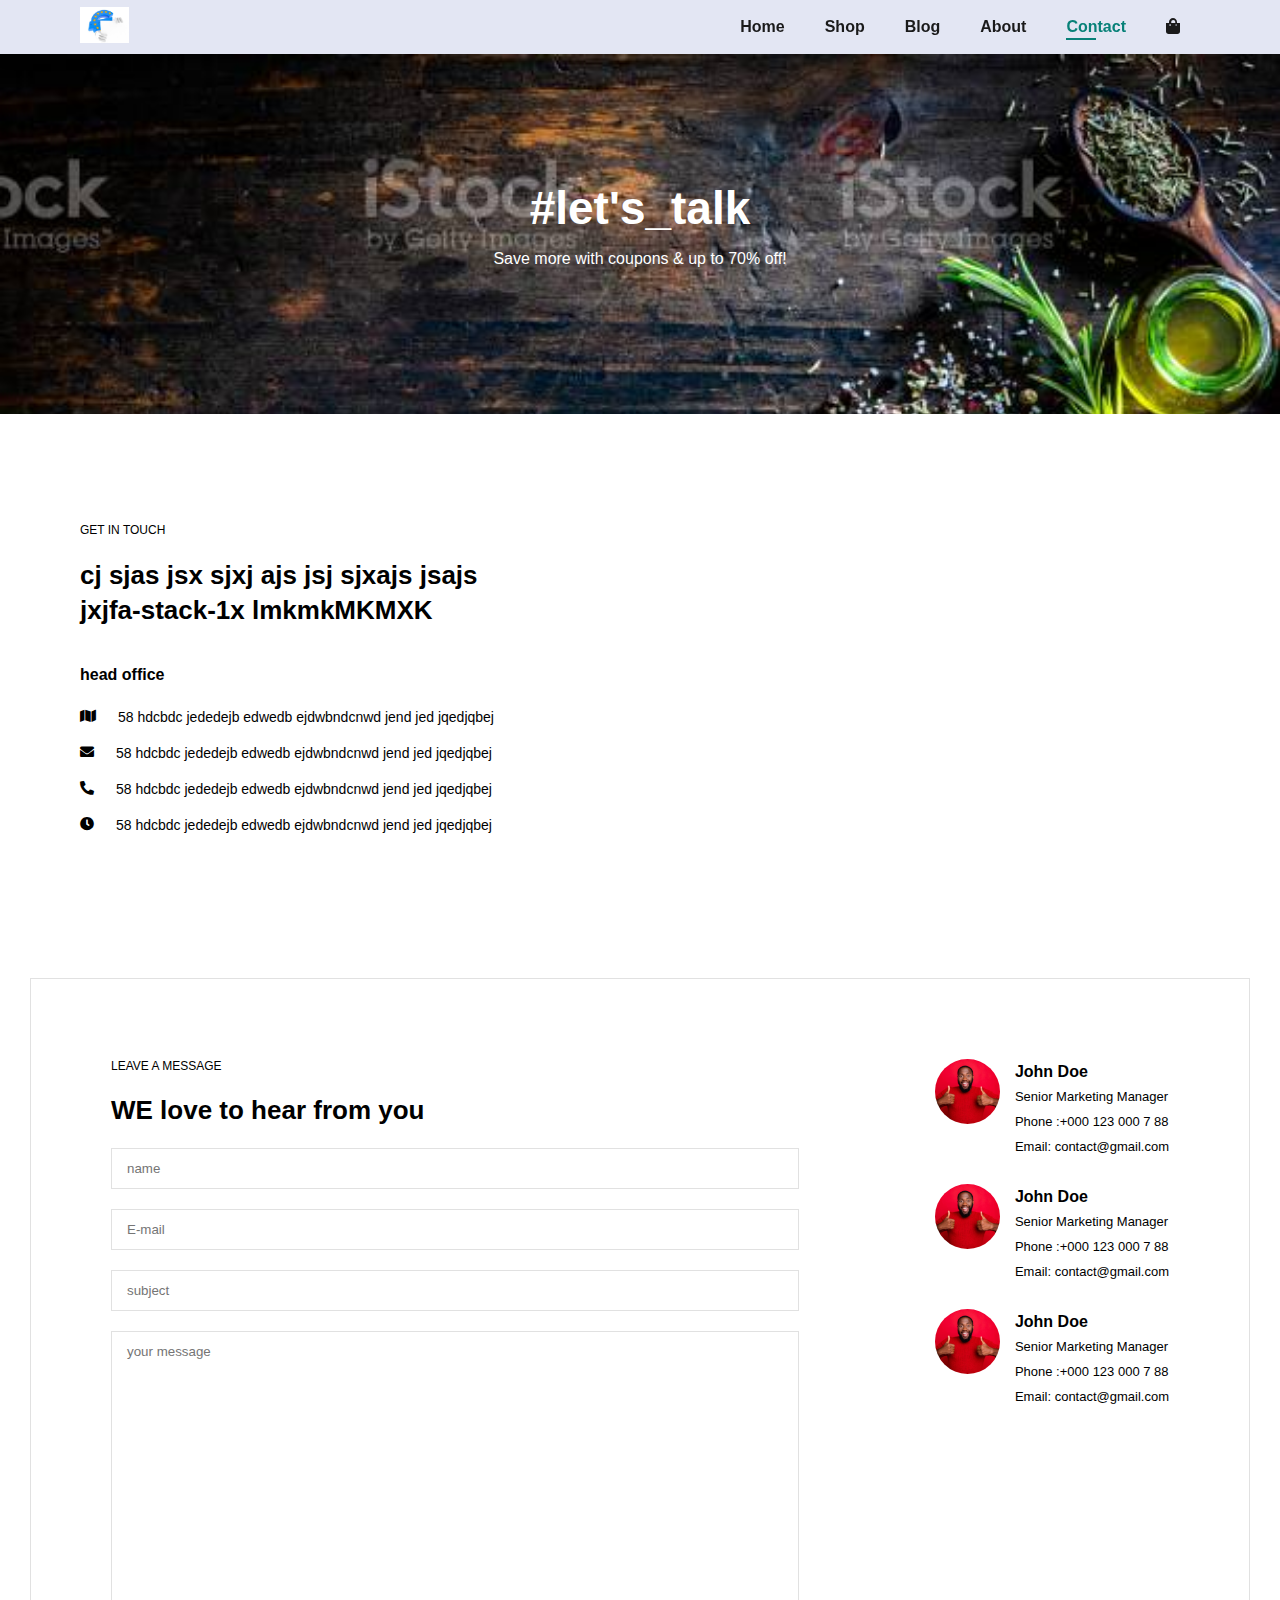
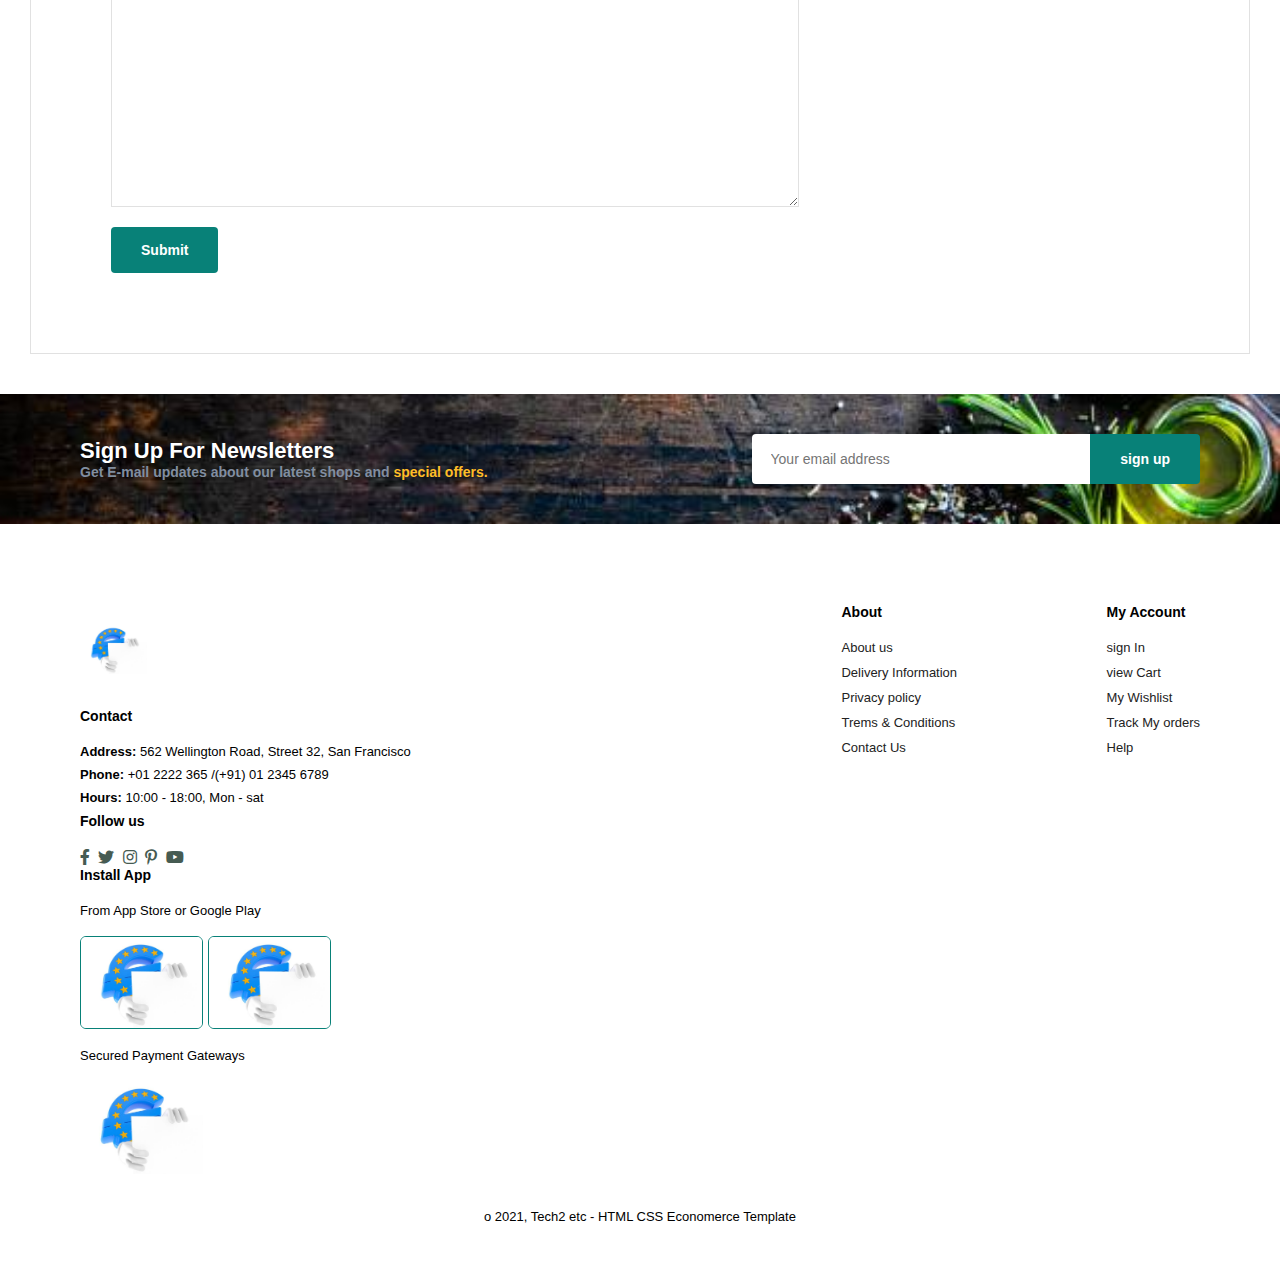
<file: contact.html>
<!DOCTYPE html>
<html lang="en">
<head>
    <meta charset="UTF-8">
    <meta name="viewport" content="width=device-width, initial-scale=1.0">
    <meta http-equiv="X-UA-Compatible" content="ie=edge">
    <title>Document</title>
    <link rel="stylesheet" href="fontawesome-free-5.15.4-web/css/all.min.css">
    <link rel="stylesheet" href="style.css">
</head>
<body>

    <section id="header">
        <a href="#"> <img src="ttt.jpg" class="logo" alt=""></a>
        <div>
            <ul id="navbar">
                <li><a href="index.html">Home</a></li>
                <li><a   href="shop.html">Shop</a></li>
                <li><a  href="blog.html">Blog</a></li>
                <li><a  href="about.html">About</a></li>
                <li><a class="active" href="contact.html">Contact</a></li>
                <li id="lg-bag"><a href="cart.html"><i class="fa fa-shopping-bag" aria-hidden="true"></i></a></li>
                <a href="#" id="close"><i class="fa fa-times" aria-hidden="true"></i></a>
                

            </ul>
        </div>
        <div id="mobile">
            <a href="cart.html"><i class="fa fa-shopping-bag" aria-hidden="true"></i></a>
            <i id="bar" class="fa fa-outdent" aria-hidden="true"></i>



        </div>
    </section>

    <section id="page-header" class="contact-header">
        <h2 style="font-size: 46px; line-height: 54px;">#let's_talk</h2>
        <p style="color: #ffff; margin: 15px 0 20px 0; color: #fff;">Save more with coupons & up to 70% off!</p>

    </section>

    <section id="contact-details" class="section-p1">
        <div class="details">
             <span>GET IN TOUCH</span>
            <h2>cj sjas jsx sjxj ajs jsj sjxajs jsajs <br> jxjfa-stack-1x
                lmkmkMKMXK
            </h2> <br>
            <h3>head office</h3>
           <div>
               <li>
                   <i class="fa fa-map" aria-hidden="true"></i>
                   <p>58 hdcbdc jededejb edwedb ejdwbndcnwd jend jed  jqedjqbej</p>
               </li>
               <li>
                <i class="fa fa-envelope" aria-hidden="true"></i>
                <p>58 hdcbdc jededejb edwedb ejdwbndcnwd jend jed  jqedjqbej</p>
            </li>
            <li>
                <i class="fa fa-phone-alt" aria-hidden="true"></i>
                <p>58 hdcbdc jededejb edwedb ejdwbndcnwd jend jed  jqedjqbej</p>
            </li>
            <li>
                <i class="fa fa-clock" aria-hidden="true"></i>
                <p>58 hdcbdc jededejb edwedb ejdwbndcnwd jend jed  jqedjqbej</p>
            </li>
           </div>
        </div>

        <div>
            <iframe src="https://www.google.com/maps/embed?pb=!1m18!1m12!1m3!1d2469.8088025254456!2d-1.256555484681452!3d51.75481970040410
            6!2m3!1f0!2f0!3f0!3m2!1i1024!2i768!4f13.1!3m3!1m2!1s0x4876c6a9ef8c485b%3A0xd2ff1883a001afed!2sUniv
            ersity%20of%20Oxford!5e0!3m2!1sen!2sng!4v1652642909230!5m2!1sen!2sng" width="600" height="450" style="border:0;" allo
            wfullscreen="" loading="lazy" referrerpolicy="no-referrer-when-downgrade"></iframe>
        </div>

    </section>

    <section id="form-details">
        <form action="">
            <span>LEAVE A MESSAGE</span>
            <h2>WE love to hear from you</h2>
            <input type="text" placeholder="name">
            <input type="text" placeholder="E-mail">
            <input type="text" placeholder="subject">
            <textarea name="" id="" cols="30" rows="30" placeholder="your message"></textarea>
            <button class="normal">Submit</button>

        </form>

        <div class="people">
            <div>
                <img src="aleee.jpg" class="man" alt="">
                <p><span>John Doe</span> Senior Marketing Manager <br> Phone :+000 123 000 7 88 <br>Email: contact@gmail.com</p>
    
            </div>
            <div>
                <img src="aleee.jpg" class="man" alt="">
                <p><span>John Doe</span> Senior Marketing Manager <br> Phone :+000 123 000 7 88 <br>Email: contact@gmail.com</p>
    
            </div>
            <div>
                <img src="aleee.jpg" class="man" alt="">
                <p><span>John Doe</span> Senior Marketing Manager <br> Phone :+000 123 000 7 88 <br>Email: contact@gmail.com</p>
    
            </div>
            
        </div>

    </section>

    <section id="news-letter" class="section-p1 section-m1">
        <div class="newstext">
            <h4>Sign Up For Newsletters</h4>
        <p>Get E-mail updates about our latest shops and <span> special offers.</span></p>

        </div>
         <div class="form">
            <input type="text" placeholder="Your email address">
            <button class="normal">sign up</button>
         </div>
         

    </section>

   

    <footer class="section-p1">
        <div class="follow">
            <img src="ttt.jpg" class="nkk" alt="">
            <h4>Contact</h4>
            <p> <strong>Address:</strong> 562 Wellington Road, Street 32, San Francisco</p>
            <p> <strong>Phone:</strong> +01 2222 365 /(+91) 01 2345 6789</p>
            <p> <strong>Hours:</strong> 10:00 - 18:00, Mon - sat</p>
            <div class="Follow">
                <h4>Follow us</h4>
                <div class="icon">
                     <i class="fab fa-facebook-f" aria-hidden="true"></i>
                     <i class="fab fa-twitter" aria-hidden="true"></i>
                     <i class="fab fa-instagram" aria-hidden="true"></i>
                     <i class="fab fa-pinterest-p" aria-hidden="true"></i>
                     <i class="fab fa-youtube" aria-hidden="true"></i>


                </div>

            </div>

       

        </div>

        <div class="col">
            <h4>About</h4>
            <a href="#">About us</a>
            <a href="#">Delivery Information</a>
            <a href="#">Privacy policy</a>
            <a href="#">Trems & Conditions</a>
            <a href="#">Contact Us</a>
        </div>

        <div class="col">
            <h4>My Account</h4>
            <a href="#">sign In</a>
            <a href="#">view Cart</a>
            <a href="#">My Wishlist</a>
            <a href="#">Track My orders</a>
            <a href="#">Help</a>
        </div>

        <div class="col install">
            <h4>Install App</h4>
            <p>From App Store or Google Play</p>
            <div class="row">
                <img src="ttt.jpg" class="nkk" alt="">
                <img src="ttt.jpg" class="nkk" alt="">
            </div>
            <p>Secured Payment Gateways</p>
            <img src="ttt.jpg" class="nkk" alt="">
        </div>

        <div class="copyright">
            <p>o 2021, Tech2 etc - HTML CSS Economerce Template</p>

        </div>

    </footer>
    

    <script src="script.js"></script>
</body>
</html>
</file>
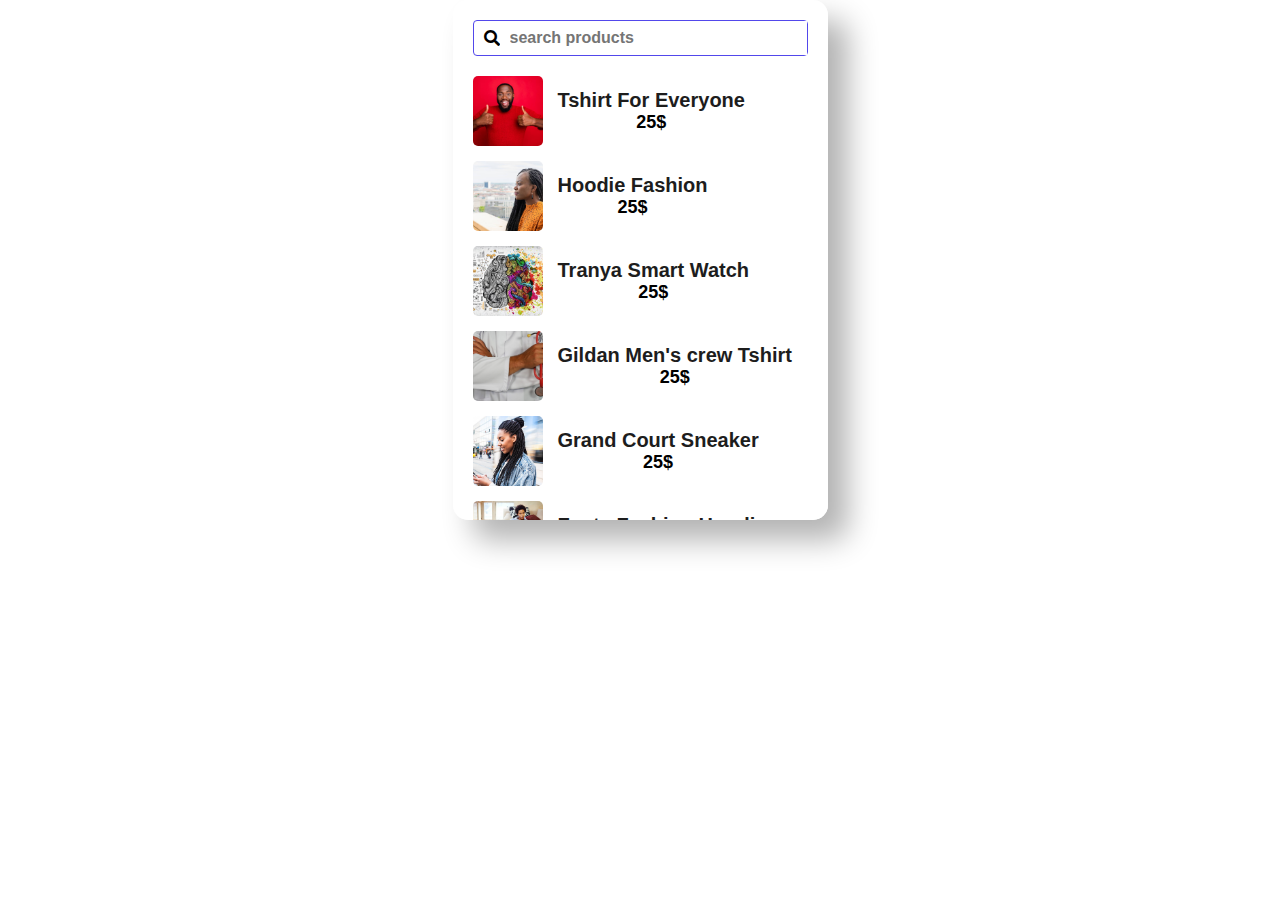
<file: search.html>
<!DOCTYPE html>
<html lang="en">
<head>
    <meta charset="UTF-8">
    <meta http-equiv="X-UA-Compatible" content="IE=edge">
    <meta name="viewport" content="width=device-width, initial-scale=1.0">
    <title>Document</title>
    <link rel="stylesheet" href="style.css">
    <link rel="stylesheet" href="fontawesome-free-5.15.4-web/css/all.min.css">
</head>
<body>
    <center>
        <section id="container" class="section-p1" >
            <form>
                <i class="fa fa-search" aria-hidden="true"></i>
                <input type="text" id="search-item" placeholder="search products" onkeyup="search()">
            </form>
    
            <div class="product-list" id="product-list">
    
                <div class="product">
                    <img src="aleee.jpg" alt="">
                    <div class="p-details">
                        <h2>Tshirt For Everyone</h2>
                        <h3>25$</h3>
    
                    </div>
    
                </div>
                <div class="product">
                    <img src="mmnv.jpg" alt="">
                    <div class="p-details">
                        <h2>Hoodie Fashion</h2>
                        <h3>25$</h3>
    
                    </div>
    
                </div>
                <div class="product">
                    <img src="bra.jpg" alt="">
                    <div class="p-details">
                        <h2>Tranya Smart Watch</h2>
                        <h3>25$</h3>
    
                    </div>
    
                </div>
                <div class="product">
                    <img src="alexf.jpg" alt="">
                    <div class="p-details">
                        <h2>Gildan Men's crew Tshirt</h2>
                        <h3>25$</h3>
    
                    </div>
    
                </div>
                <div class="product">
                    <img src="sdd.jpg" alt="">
                    <div class="p-details">
                        <h2>Grand Court Sneaker</h2>
                        <h3>25$</h3>
    
                    </div>
    
                </div>
                <div class="product">
                    <img src="lll.jpg" alt="">
                    <div class="p-details">
                        <h2>Fenta Fashion Hoodie</h2>
                        <h3>25$</h3>
    
                    </div>
    
                </div>
                <div class="product">
                    <img src="aleee.jpg" alt="">
                    <div class="p-details">
                        <h2>Bags For Roadtrip</h2>
                        <h3>25$</h3>
    
                    </div>
    
                </div>
                <div class="product">
                    <img src="aleee.jpg" alt="">
                    <div class="p-details">
                        <h2>Tranya Tshirt</h2>
                        <h3>25$</h3>
    
                    </div>
    
                </div>
                <div class="product">
                    <img src="aleee.jpg" alt="">
                    <div class="p-details">
                        <h2>Fashionable Bags</h2>
                        <h3>25$</h3>
    
                    </div>
    
                </div>
                <div class="product">
                    <img src="aleee.jpg" alt="">
                    <div class="p-details">
                        <h2>adidas Sneaker</h2>
                        <h3>25$</h3>
    
                    </div>
    
                </div>
                <div class="product">
                    <img src="aleee.jpg" alt="">
                    <div class="p-details">
                        <h2>Hoodie Fashion</h2>
                        <h3>25$</h3>
    
                    </div>
    
                </div>
                <div class="product">
                    <img src="aleee.jpg" alt="">
                    <div class="p-details">
                        <h2>PUMA Roma Bag</h2>
                        <h3>25$</h3>
    
                    </div>
    
                </div>
    
            </div>
            
        </section>
    </center>
    
    




    <script>
        var search = () =>{

const searchbox = document.getElementById("search-item").value.toUpperCase();
const storeitems = document.getElementById("product-list");
const product = document.querySelectorAll(".product");
const pname = document.getElementsByTagName("h2");

for(var i = 0; i <pname.length; i++){
let mmn =  product[i].getElementsByTagName('h2')[0]
if(mmn){
    let knc = mmn.innerHTML
    if(knc.toUpperCase().indexOf(searchbox) > -1){
        product[i].style.display = "";
    } else{
        product[i].style.display = "none";

    }   
}

}

}
    </script>
</body>
</html>
</file>
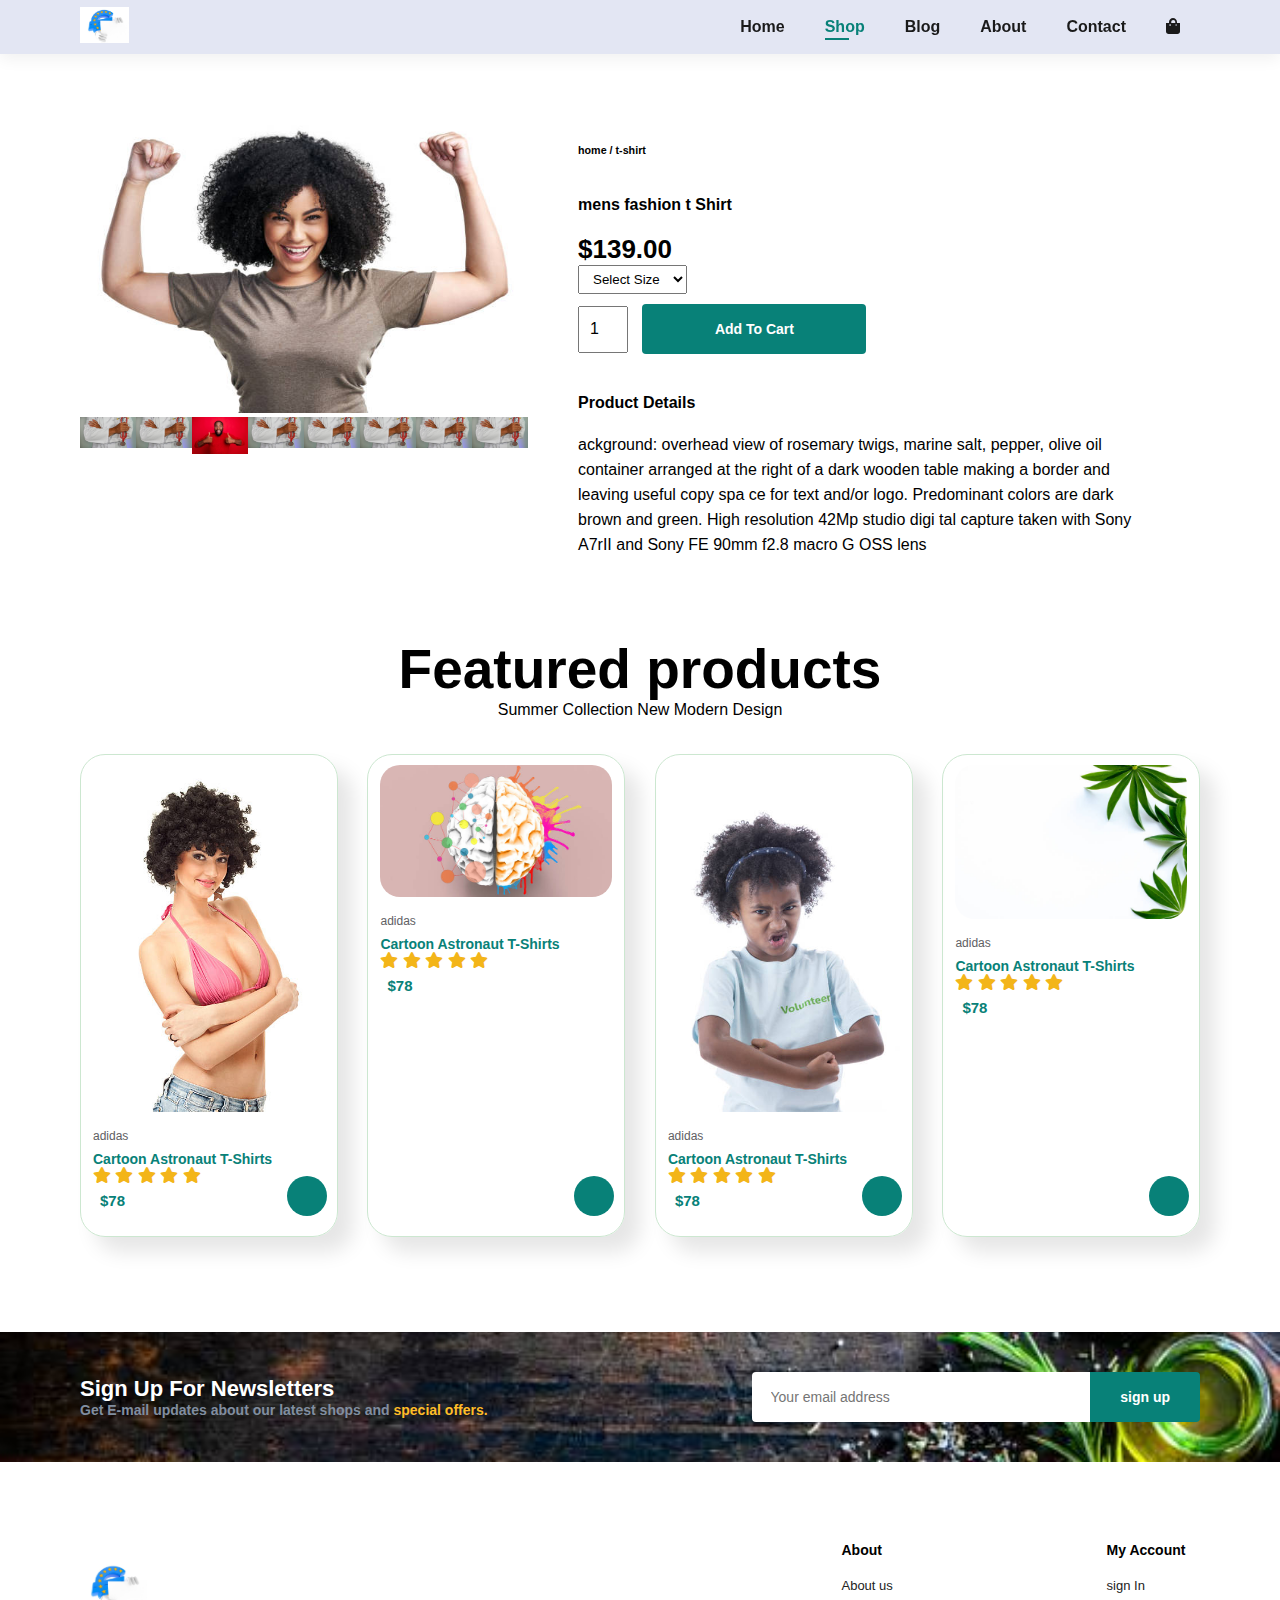
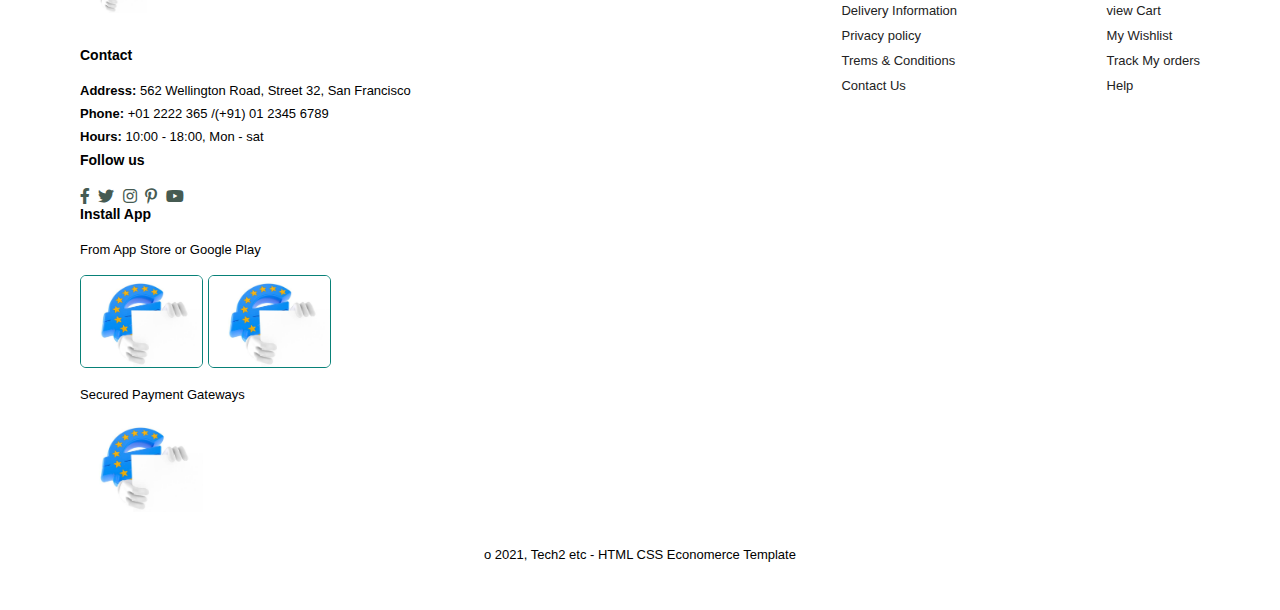
<file: sproduct.html>
<!DOCTYPE html>
<html lang="en">
<head>
    <meta charset="UTF-8">
    <meta name="viewport" content="width=device-width, initial-scale=1.0">
    <meta http-equiv="X-UA-Compatible" content="ie=edge">
    <title>Document</title>
    <link rel="stylesheet" href="fontawesome-free-5.15.4-web/css/all.min.css">
    <link rel="stylesheet" href="style.css">
</head>
<body>

    <section id="header">
        <a href="#"> <img src="ttt.jpg" class="logo" alt=""></a>
        <div>
            <ul id="navbar">
                <li><a href="index.html">Home</a></li>
                <li><a class="active"  href="shop.html">Shop</a></li>
                <li><a href="blog.html">Blog</a></li>
                <li><a href="about.html">About</a></li>
                <li><a href="contact.html">Contact</a></li>
                <li id="lg-bag"><a href="cart.html"><i class="fa fa-shopping-bag" aria-hidden="true"></i></a></li>
                <a href="#" id="close"><i class="fa fa-times" aria-hidden="true"></i></a>
                

            </ul>
        </div>
        <div id="mobile">
            <a href="cart.html"><i class="fa fa-shopping-bag" aria-hidden="true"></i></a>
            <i id="bar" class="fa fa-outdent" aria-hidden="true"></i>



        </div>
    </section>

    <section id="prodetails" class="section-p1">
        <div class="singhle-pre-image">
            <img src="mk.jpg" width="100%" id="MainImg" alt="">

            <div class="small-img-group">
                <div class="small-img-col">
                    <img src="alexf.jpg" width="100%" class="small-img" alt="">

                </div>
                <div class="small-img-col">
                    <img src="alexf.jpg" width="100%" class="small-img" alt="">

                </div>
                <div class="small-img-col">
                    <img src="aleee.jpg" width="100%" class="small-img" alt="">

                </div>
                <div class="small-img-col">
                    <img src="alexf.jpg" width="100%" class="small-img" alt="">

                </div>
                <div class="small-img-col">
                    <img src="alexf.jpg" width="100%" class="small-img" alt="">

                </div>
                <div class="small-img-col">
                    <img src="alexf.jpg" width="100%" class="small-img" alt="">

                </div>
                <div class="small-img-col">
                    <img src="alexf.jpg" width="100%" class="small-img" alt="">

                </div>
                <div class="small-img-col">
                    <img src="alexf.jpg" width="100%" class="small-img" alt="">

                </div>

            </div>

        </div>
        <div class="singal-pro-details">
            <h6>home / t-shirt</h6>
            <h4>mens fashion t Shirt</h4>
            <h2>$139.00</h2>
            <select>
                <option value="">Select Size</option>
                <option value="">XL</option>
                <option value="">XXL</option>
                <option value="">Small</option>
                <option value="">Large</option>
            </select>
            <input type="number" value="1">
            <button class="normal">Add To Cart</button>
            <h4>Product Details</h4>
            <span>ackground: overhead view of rosemary twigs, marine salt, pepper, olive oil container arranged
                 at the right of a dark wooden table making a border and leaving useful copy spa
                ce for text and/or logo. Predominant colors are dark brown and green. High resolution 42Mp studio digi
                tal capture taken with Sony A7rII and Sony FE 90mm f2.8 macro G OSS lens
            </span>

        </div>

    </section>
    <section id="product"  class="section-p1">
        <h2 class="bb">Featured products</h2>
        <p>Summer Collection New Modern Design</p>
        <div class="pro-container">
           <div class="pro">
               <img src="bn.jpg" alt="">
               <div class="des">
                   <span>adidas</span>
                   <h5>Cartoon Astronaut T-Shirts</h5>
                   <div class="star">
                        <i class="fa fa-star" aria-hidden="true"></i>
                        <i class="fa fa-star" aria-hidden="true"></i>
                        <i class="fa fa-star" aria-hidden="true"></i>
                        <i class="fa fa-star" aria-hidden="true"></i>
                        <i class="fa fa-star" aria-hidden="true"></i>
                        
                   </div>
                   <h4>$78</h4>
               </div>
               <a href="#"><i class="fa fa-shopping-cart cart" aria-hidden="true"></i></a>

           </div>
           <div class="pro">
            <img src="asx.jpg" alt="">
            <div class="des">
                <span>adidas</span>
                <h5>Cartoon Astronaut T-Shirts</h5>
                <div class="star">
                     <i class="fa fa-star" aria-hidden="true"></i>
                     <i class="fa fa-star" aria-hidden="true"></i>
                     <i class="fa fa-star" aria-hidden="true"></i>
                     <i class="fa fa-star" aria-hidden="true"></i>
                     <i class="fa fa-star" aria-hidden="true"></i>
                     
                </div>
                <h4>$78</h4>
            </div>
            <a href="#"><i class="fa fa-shopping-cart cart" aria-hidden="true"></i></a>

        </div>
        <div class="pro">
            <img src="bb.jpg" alt="">
            <div class="des">
                <span>adidas</span>
                <h5>Cartoon Astronaut T-Shirts</h5>
                <div class="star">
                     <i class="fa fa-star" aria-hidden="true"></i>
                     <i class="fa fa-star" aria-hidden="true"></i>
                     <i class="fa fa-star" aria-hidden="true"></i>
                     <i class="fa fa-star" aria-hidden="true"></i>
                     <i class="fa fa-star" aria-hidden="true"></i>
                     
                </div>
                <h4>$78</h4>
            </div>
            <a href="#"><i class="fa fa-shopping-cart cart" aria-hidden="true"></i></a>

        </div>
        <div class="pro">
            <img src="msj.jpg" alt="">
            <div class="des">
                <span>adidas</span>
                <h5>Cartoon Astronaut T-Shirts</h5>
                <div class="star">
                     <i class="fa fa-star" aria-hidden="true"></i>
                     <i class="fa fa-star" aria-hidden="true"></i>
                     <i class="fa fa-star" aria-hidden="true"></i>
                     <i class="fa fa-star" aria-hidden="true"></i>
                     <i class="fa fa-star" aria-hidden="true"></i>
                     
                </div>
                <h4>$78</h4>
            </div>
            <a href="#"><i class="fa fa-shopping-cart cart" aria-hidden="true"></i></a>

        </div>
      
        </div>

    </section>


    
    <section id="news-letter" class="section-p1 section-m1">
        <div class="newstext">
            <h4>Sign Up For Newsletters</h4>
        <p>Get E-mail updates about our latest shops and <span> special offers.</span></p>

        </div>
         <div class="form">
            <input type="text" placeholder="Your email address">
            <button class="normal">sign up</button>
         </div>
         

    </section>

    <footer class="section-p1">
        <div class="follow">
            <img src="ttt.jpg" class="nkk" alt="">
            <h4>Contact</h4>
            <p> <strong>Address:</strong> 562 Wellington Road, Street 32, San Francisco</p>
            <p> <strong>Phone:</strong> +01 2222 365 /(+91) 01 2345 6789</p>
            <p> <strong>Hours:</strong> 10:00 - 18:00, Mon - sat</p>
            <div class="Follow">
                <h4>Follow us</h4>
                <div class="icon">
                     <i class="fab fa-facebook-f" aria-hidden="true"></i>
                     <i class="fab fa-twitter" aria-hidden="true"></i>
                     <i class="fab fa-instagram" aria-hidden="true"></i>
                     <i class="fab fa-pinterest-p" aria-hidden="true"></i>
                     <i class="fab fa-youtube" aria-hidden="true"></i>


                </div>

            </div>

       

        </div>

        <div class="col">
            <h4>About</h4>
            <a href="#">About us</a>
            <a href="#">Delivery Information</a>
            <a href="#">Privacy policy</a>
            <a href="#">Trems & Conditions</a>
            <a href="#">Contact Us</a>
        </div>

        <div class="col">
            <h4>My Account</h4>
            <a href="#">sign In</a>
            <a href="#">view Cart</a>
            <a href="#">My Wishlist</a>
            <a href="#">Track My orders</a>
            <a href="#">Help</a>
        </div>

        <div class="col install">
            <h4>Install App</h4>
            <p>From App Store or Google Play</p>
            <div class="row">
                <img src="ttt.jpg" class="nkk" alt="">
                <img src="ttt.jpg" class="nkk" alt="">
            </div>
            <p>Secured Payment Gateways</p>
            <img src="ttt.jpg" class="nkk" alt="">
        </div>

        <div class="copyright">
            <p>o 2021, Tech2 etc - HTML CSS Economerce Template</p>

        </div>

    </footer>
    
    <script>

         var MainImg = document.getElementById("MainImg");
         var smallimg = document.getElementsByClassName("small-img");

         smallimg[0].addEventListener("click", () => {
            MainImg.src = smallimg[0].src;
         });

         smallimg[1].addEventListener("click", () => {
            MainImg.src = smallimg[1].src;
         });

         smallimg[2].addEventListener("click", () => {
            MainImg.src = smallimg[2].src;
         });

         smallimg[3].addEventListener("click", () => {
            MainImg.src = smallimg[3].src;
         });

        


    </script>


    <script src="script.js"></script>
</body>
</html>
</file>
<file: style.css>
*{
    margin: 0;
    padding: 0;
    box-sizing: border-box;
    font-family: 'spartan', sans-serif;
}
.section-p1{
    padding: 40px 80px;
}
.section-m1{
    margin: 40px 0;
}
button.normal{
    font-size: 14px;
    font-weight: 600;
    padding: 15px 30px;
    color: #000;
    background-color: #ffff;
    border-radius: 4px;
    cursor: pointer;
    border: none;
    outline: none;
    transition: 0.2s;
}
button.white{
    font-size: 13px;
    font-weight: 600;
    padding: 11px 18px;
    color: #fff;
    background-color: transparent;
    border-radius: 4px;
    cursor: pointer;
    border: 1px solid #fff;
    outline: none;
    transition: 0.2s;
}
body{
    width: 100%;
}

.logo{
    width: 8%;
}
#header{
display: flex;
justify-content: space-between;
align-items: center;
padding: 27px 80px;
height: 20px;
background-color:#E3E6F3;
box-shadow: 0 5px 15px rgba(0, 0, 0, 0.06);
z-index: 999;
position: sticky;
top: 0;
left: 0;
}
#navbar{
    display: flex;
    justify-content: center;
    align-items: center;
    
}
#navbar li{
    list-style: none;
    padding: 0 20px;
    position: relative;
}
#navbar li a{
    text-decoration: none;
    font-size: 16px;
    font-weight: 600;
    color:#1a1a1a;
    transition: 0.5s ease;
}
#navbar li a:hover{
    color:#088178;
}
#navbar li a.active{
    color:#088178;
}
#navbar li a.active::after,
#navbar li a:hover::after{
    content: "";
    width: 30%;
    height: 2px;
    background-color:#088178;
    position: absolute;
    bottom: -4px;
    left: 20px;
}
#mobile{
    display: none;
    align-items: center;
}
#close{
    display: none;
}
#hero{
    background-image: url("azr.jpg");
    height: 75vh;
    width: 100%;
    background-size: cover;
    background-position: top 25% left 0;
    padding: 0 80px;
    /* align-items: flex-start; */
    flex-direction: column;
    /* margin-left: 34%; */
    align-items: flex-start;
    display: flex;
    justify-content: center;
    
}
#hero button{
    background-image: url("vvvv.jpg");
    height: 10vh;
    width: 10%;
    padding: 10px;
    font-size: 1.5rem;
    font-weight: 600;
    border: none;
    cursor: pointer;
    border-radius: 25px;
}
.mmb{
width: 100%;
height: 60px;
}
#feature{
    display: flex;
    justify-content: space-between;
    align-items: center;
    flex-wrap: wrap;
}
#feature .fe-box{
    text-align: center;
    width: 160px;
    padding: 25px 15px;
    box-shadow: 10px 10px 20px rgba(0, 0, 0, 0.20);
    border: 1px solid #cce7d0;
    border-radius: 5px;
    margin: 15px 0;
}
#feature .fe-box:hover{
    box-shadow: 10px 10px 50px rgba(70, 60, 221, 0.15);

}
#feature .fe-box img{
    width: 100%;
    margin-bottom: 10px;
}
#feature .fe-box h6{
    padding: 9px 8px 6px 8px;
    line-height: 1;
    border-radius: 4px;
    color: #088178;
    background-color: #fddde4;
    display: inline-block;
}
#feature .fe-box:nth-child(2) h6{
    background-color: #cdebbc;

}
#feature .fe-box:nth-child(3) h6{
    background-color:#E3E6F3;
    
}
#feature .fe-box:nth-child(4) h6{
    background-color: #cdd4f8;
    
}
#feature .fe-box:nth-child(5) h6{
    background-color: #f6dbf6;
    
}
#feature .fe-box:nth-child(6) h6{
    background-color: #fff2e5;
    
}
#product{
    text-align: center;

}

#product .pro{
    width: 23%;
    padding: 10px 12px;
    min-width: 250px;
    border: 1px solid #cce7d0;
    border-radius: 25px;
    cursor: pointer;
    box-shadow: 15px 15px 20px rgba(0, 0, 0, 0.1);
    margin: 15px 0;
    transition: 0.2s ease;
    position: relative;
}
#product .pro:hover{
    box-shadow: 20px 20px 30px rgba(0, 0, 0, 0.07);
    background: lightblue;

}
#product .pro img{
    width: 100%;
    border-radius: 20px;
}
#product .pro .des{
    text-align: start;
    padding: 10px 0;
}
#product .pro .des span{
    color:#606063;
    font-size: 12px;
}
#product .pro .des h5{
    color: #088178;
    font-size: 14px;
    padding-top: 7px;
}
#product .pro .des i{
    color:rgb(243, 181, 25) ;
}
#product .pro .des h4{
    padding: 7px;
    font-size: 15px;
    font-weight: 700;
    color:#088178;
}
#product h2{
    font-weight: 800;
    justify-content: space-between;
    font-size: 40px;
}
#product .bb{
    font-weight: 800;
    justify-content: space-between;
    font-size: 55px;
}
#product .pro .cart{
    width: 40px;
    height: 40px;
    line-height: 40px;
    border-radius: 50px;
    background-color: #088178;
    font-weight: 500;
    color:  #e8f6ea;
    position: absolute;
    bottom: 20px;
    right: 10px;
}
#product .pro-container{
    display: flex;
    justify-content: space-between;
    padding-top: 20px;
    flex-wrap: wrap;
}
#banner{
    display: flex;
    flex-direction: column;
    justify-content: center;
    text-align: center;
    align-items: center;
    background-image: url(alexe.jpg);
    height: 40vh;
    width: 100%;
    background-size: cover;
    background-position: center;
}
#banner h4{
    color:#fff;
    font-size: 16px;
}
#banner h2{
    color:#088178;
    font-size: 30px;
    padding: 10px 0;
}
#banner h2 span{
    color:#ef3636;
    
}
#banner button:hover{
    background: #088178;
    color: #fff;
}
#sm-banner .banner-box{
    display: flex;
    flex-direction: column;
    justify-content: center;
    align-items: flex-start;
    background-image: url(bra.jpg);
    height: 50vh;
    min-width: 580px;
    background-size: cover;
    padding: 30px;
    background-position: center;
}
#sm-banner{
    display: flex;
    justify-content: space-between;
    flex-wrap: wrap;
}
#sm-banner h4{
    color: #fff;
    font-size: 20px;
    font-weight: 300;
}
#sm-banner h2{
    color: #fff;
    font-size: 28px;
    font-weight: 800;
}
#sm-banner span{
    color: #fff;
    font-size: 14px;
    font-weight: 500;
    padding-bottom: 15px;

}
#sm-banner .banner-box:hover button{
    background-color: #088178;
    border: 1px solid #088178;
}
#sm-banner .banner-box2{
    background-image: url(alexe.jpg);
}
#banner3 .banner-box{
    display: flex;
    flex-direction: column;
    justify-content: center;
    align-items: flex-start;
    background-image: url(aleee.jpg);
    height: 30vh;
    min-width: 30%;
    background-size: cover;
    padding: 20px;
    background-position: center;
    margin-bottom: 20px;
}
#banner3 .banner-box:hover{
width: 32%;
transition: 0.5s;

}
#banner3 .banner-box:hover h2{
    font-size: 25px;
    font-weight: 30%;
    transition: 0.3s;
}
#banner3 .banner-box2{
    background-image: url(alexf.jpg);

}
#banner3 .banner-box3{
    background-image: url(alexe.jpg);

}
#banner3 h2{
    color: #fff;
    font-weight: 900;
    font-size: 22px;
}
#banner3 h3{
    color:#ec544e;
    font-weight: 800;
    font-size: 15px;
}
#banner3{
    display: flex;
    justify-content: space-between;
    flex-wrap: wrap;
    padding: 0  80px;
}
#news-letter{
    display: flex;
    justify-content: space-between;
    flex-wrap: wrap;
    align-items: center;
    background-image: url(xxx.jpg);
    background-size: cover;
    background-color: #041e42;
    background-position: 20% 30%;
}
#news-letter h4{
    font-size: 22px;
    font-weight: 700;
    color: #fff;
}
#news-letter p{
    font-size: 14px;
    font-weight: 600;
    color: #818ea0;
}
#news-letter p span{
    color: #ffbd27;
}
#news-letter input{
    height: 3.125rem;
    padding: 0 1.25em;
    font-size: 14px;
    width: 100%;
    border: 1px solid transparent;
    border-radius: 4px;
    outline: none;
    border-top-right-radius: 0;
    border-bottom-right-radius: 0;

}
#news-letter button{
    background-color: #088178;
    color: #fff;
    white-space: nowrap;
    border-top-left-radius: 0;
    border-bottom-left-radius: 0;
}
#news-letter .form{
    display: flex;
    width: 40%;
}
.nkk{
    width: 11%;
    margin-bottom: 30px;

}
footer{
    display: flex;
    flex-wrap: wrap;
    justify-content: space-between;
}
footer .col{
    display: flex;
    flex-direction: column;
    align-items: flex-start;
    margin-bottom: 20px;
}
footer h4{
    font-size: 14px;
    padding-bottom: 20px;
}
footer p{
    font-size: 13px;
    margin: 0 0 8px 0;
}
footer a{
    font-size: 13px;
    text-decoration: none;
    color: #222;
    margin-bottom: 10px;
}
footer .follow{
    margin-top: 20px;
}
footer .follow i{
    color: #465b52;
    padding-right: 4px;
    cursor: pointer;
}
footer .install .row img{
    border:  1px solid #088178;
    border-radius: 6px;
}
footer .install img{
    margin: 10px 0 15px 0;
}
footer .follow i:hover,
footer a:hover{
    color: #088178;
}
footer .copyright{
    width: 100%;
    text-align: center;
}



#page-header{
    background-image: url(xxx.jpg);
    height: 40vh;
    width: 100%;
    background-size: cover;
    justify-content: center;
    text-align: center;
    display: flex;
    flex-direction: column;
    padding: 14px;
}
#page-header h2,
#page-header p{
color: #fff;
}
#pagination{
    text-align: center;
}
#pagination a{
    text-decoration: none;
    padding: 15px 20px;
    border-radius: 4px;
    color: #fff;
    font-weight: 600;
    background-color: #088178;
}
#pagination a i{
    font-size: 16px;
    font-weight: 600;
}

#prodetails{
    display: flex;
    margin-top: 20px;
}
#prodetails .singal-pro-details{
    width: 50%;
    padding-top: 30px;

}
#prodetails .singal-pro-details button{
background: #088178;
color:#fff ;
padding: 17px;
width: 40%;
border: none;
border-radius: 4px;
}
#prodetails .singal-pro-details input:focus{
outline: none;
}
#prodetails .singal-pro-details h4{
    padding: 40px 0 20px 0;
}
#prodetails .singal-pro-details h2{
    font-size: 26px;
}
#prodetails .singal-pro-details select{
    padding: 5px 10px ;
    display: block;
    margin-bottom: 10px;
}
#prodetails .singal-pro-details input{
    padding-left: 10px;
    width: 50px;
    height: 47px;
    font-size: 16px;
    margin-right: 10px;
}
#prodetails .singal-pro-details span{
    line-height: 25px;
}











#prodetails .singhle-pre-image{
    width: 40%;
    margin-right: 50px;
}
.small-img-group{
    display: flex;
    justify-content: space-between;
}
.small-img-col{
    flex-basis: 24%;
    cursor: pointer;
}





/* bloggg */

#page-header.blog-header{
    background-image: url(sa.jpg);
}

#blog{
padding: 150px 150px 0 150px;
}

#blog .blog-box{
    display: flex;
    align-items: center;
    width: 100%;
    position: relative;
    padding-bottom: 90px;

}
#blog .blog-img{
    width: 50%;
    margin-right: 40px;
}
#blog img{
    width: 100%;
    height: 300px;
    object-fit: cover;
   
}

#blog .blog-details{
    width: 50%;
}
#blog .blog-details a{
    text-decoration: none;
    font-size: 11px;
    color: #000;
    font-weight: 700;
    position: relative;
    transition: 0.3s;
}
#blog .blog-details a::after{
    content: "";
    width: 50px;
    height: 1px;
    background-color: #000;
    position: absolute;
    top: 4px;
    /* right: -600px; */
}
#blog .blog-details a:hover{
    color: #088178;
}
#blog .blog-details a:hover::after{
    background-color: #088178;
}
#blog .blog-box h1{
    position: absolute;
    top: -50px;
    left:0px;
    font-size: 70px;
    font-weight: 700;
    color:#c9cbce;
    z-index: -9;
}


/* about */

#about-head img{
    width: 50%;
    height: auto;
}
#about-head{
    display: flex;
    align-items: center;
}
#about-head div{
   padding-left: 40px;
}
#about-app{
    text-align: center;
}
#about-app .video{
    width: 70%;
    height: 100%;
    margin: 30px auto 0 auto;
}
#about-app .video video{
    width: 100%;
    height: 100%;
    border-radius: 20px;
}



/* SEARCH */ 
/* body{
    width: 100%;
    height: 100vh;
    background: rgba(240, 239, 243);
    margin: auto;
    display: flex;
    flex-direction: column;
    align-items: center;
    justify-content: space-between;
} */


#container{
    width: 375px;
    height: 520px;
    background: #fff;
    border-radius: 15px;
    box-shadow: 4px 4px 30px rgba(0, 0, 0, 0.06);
    padding: 20px;
    overflow-y: scroll;
    justify-content: center;
    align-items: center;
    text-align: center;
    box-shadow: 20px 20px 30px rgba(3, 0.3, 0.3, 0.3);
}
#container form{
    width: 100%;
    border: 1px solid rgb(82, 72, 235);
    border-radius: 4px;
    display: flex;
    flex-direction: row;
    align-items: center;
}
#container::-webkit-scrollbar{
    display: none;
}
#container form input{
    border: none;
    outline: none;
    box-shadow: none;
    font-weight: 600;
    font-size: 16px;
    width: 100%;
    padding: 8px 10px;
}
#container form i{
    padding-left: 10px;
}
.product{
    display: flex;
    align-items: center;
    cursor: pointer;
    padding-bottom: 15px;
}
.product img{
    width: 70px;
    height: 70px;
    object-fit: cover;
    border-radius: 5px;
}
.product .p-details h2{
    font-size: 20px;
    color: #1d1d1d;
}
.product .p-details h3{
    font-size: 18px;
}
.product .p-details{
    padding-left: 15px;
}
.product-list{
    padding: 20px 0;
}












/* contacct */

#page-header .contact-header{
    background-image: url(alexe.jpg);
}
#contact-details{
    display: flex;
    align-items: center;
    justify-content: space-between;
}
#contact-details .details{
width: 40%;
}
#contact-details .details span,
#form-details form span{
    font-size: 12px;
}
#contact-details .details h2,
#form-details form h2{
    font-size: 26px;
    line-height: 35px;
    padding: 20px 0;
}
#contact-details .details h3{
    font-size: 16px;
    padding-bottom: 15px;
}
#contact-details .details li{
    list-style: none;
    display: flex;
    padding: 10px 0;
}
#contact-details .details li i{
font-size: 14px;
padding-right: 22px;
}
#contact-details .details li p{
    margin: 0;
    font-size: 14px;
}
#contact-details .map{
    width: 55%;
    height: 400px;
}
#contact-details .map iframe{
    width: 100%;
    height: 100px;
}
#form-details form{
    width: 65%; 
    display: flex;
    flex-direction: column;
    align-items: flex-start;
}
#form-details form input,
#form-details form textarea{
    width: 100%;
    padding: 12px 15px;
    outline: none;
    margin-bottom: 20px;
    border: 1px solid #e1e1e1;
}
#form-details form button{
    background-color: #088178;
    color: #fff;
}
.man{
    border-radius: 800px;
    width: 6%;
    height: 80px;
}
#form-details .people div{
    padding-bottom: 25px;
    display: flex;
    align-items: flex-start;
}
#form-details .people div img{
    width: 65px;
    height: 65px;
    object-fit: cover;
    margin-right: 15px;
}
#form-details .people div p{
    margin: 0;
    font-size: 13px;
    line-height: 25px;
}
#form-details .people div p span{
    display: block;
    font-size: 16px;
    font-weight: 600;
    color: #000;
}
#form-details{
    display: flex;
    justify-content: space-between;
    margin: 30px;
    padding: 80px;
    border: 1px solid #e1e1e1;
}






/* about */

#cart table{
    width: 100%;
    border-collapse: collapse;
    table-layout: fixed;
    white-space: nowrap;
}
#cart table img{
    width: 70px;
}
#cart table td:nth-child(1){
width: 100px;
text-align: center;
}
#cart table td:nth-child(2){
    width: 150px;
    text-align: center;
}
#cart table td:nth-child(3){
    width: 250px;
    text-align: center;
   
}
#cart table td:nth-child(4),
#cart table td:nth-child(5),
#cart table td:nth-child(6){
    width: 150px;
    text-align: center;
}
#cart table td:nth-child(5) input{
    width: 70px;
    padding: 10px 5px 10px 15px;
}
#cart table thead{
    border: 1px solid #e2e9e1;
    border-right: none;
}
#cart table thead td{
    font-weight: 700;
    text-transform: uppercase;
    font-size: 13px;
    padding: 18px 0;
}
#cart table tbody tr td{
    padding-top: 15px;
}
#cart table tbody  td{
    font-size: 13px;
}

#cart-add{
    display: flex;
    flex-wrap: wrap;
    justify-content: space-between;
}
#coupon{
    width: 50%;
    margin-bottom: 30px;
}
#coupon h3,
#subtotal h3{
    padding-bottom: 15px;
}
#coupon input{
    padding-bottom: 10px 20px;
    outline: none;
    width: 60%;
    margin-right: 10px;
    border: 1px solid #e2e9e1;
}
#coupon button,
#subtotal button{
    background-color: #088178;
    color: #fff;
    padding: 12px 20px;
}
#subtotal{
    width: 50%;
    margin-bottom: 30%;
    border: 1px solid #e2e9e1;
    padding: 30px;
}
#subtotal table{
    border-collapse: collapse;
    width: 100%;
    margin-bottom: 20px;
}
#subtotal table td{
    width: 50%;
    border: 1px solid #e2e9e1;
    padding: 10px;
    font-size: 13px;
}


























@media (max-width:456px) {
    #hero button {
      
        width: 30%;
    }
    #feature .fe-box {
        
        margin: 4px 4px;
    }
    #feature {
        justify-content: center;
     
    }
    .section-p1 {
        padding: 10px 10px;
    }
    #product h2 {
    font-weight: 700;
    justify-content: center;
    font-size: 40px;
    display: flex;
}

#product .pro {
    min-width: 165px;
    
}
#blog .blog-box {
   
    width: 106%;
    padding-bottom: 90px;
}
#blog {
    padding: 30px 30px 0 30px;
}
#about-head {
    flex-direction: column;
}
  /* contact */

  #contact-details {
    display: flex;
    flex-direction: column;
    align-items: center;
    justify-content: space-between;
}

#contact-details .details {
    width: 100%;
}
#form-details {
   
    margin: 10px;
    padding: 50px;
}
#form-details {
    margin: 10px;
    padding: 30px 10px;
    flex-wrap: wrap;
}
#form-details form {
    width: 100%;
    display: flex;
    flex-direction: column;
    align-items: flex-start;
}
#cart table {
    width: 10%;
    border-collapse: collapse;
    table-layout: fixed;
    white-space: nowrap;
}
}
















@media (max-width:767px) {
    #navbar {
        display: flex;
        flex-direction: column;
        justify-content: center;
        align-items: flex-start;
        justify-content: flex-start;
        top: 0;
        position: fixed;
        right: -300px;
        height: 100vh;
        width: 300px;
        background-color: #E3E6F3;
        box-shadow: 0 40px 60px rgba(0, 0, 0, 0.1);
        padding: 80px 0 0 10px;
        transition: 0.3s;
    }
    #navbar.active{
        right: 0px;
    }
    #navbar.nn{
        right: -300px;
    }
    #navbar li{
        margin-bottom: 25px;
    }
    #mobile{
        display: flex;
        align-items: center;
    }
    #mobile i{
        color: #041e42;
        font-size: 24px;
        padding-left: 20px;
    }
    #close{
        display: initial;
        position: absolute;
        top: 30px;
        left: 30px;
        color: #222;
        font-size: 24px;
    }
    #lg-bag{
        display: none;
    }
    #hero {
        height: 70vh;
        background-position: top 30% right 30%;
        padding: 0 80px;
       
    }
    #feature .fe-box {
       
        margin: 15px 0;
    }
    #feature {
       
        justify-content: center;
    }
    #feature .fe-box {
      
        margin: 15px 15px;
    }
    #product .pro-container {
        justify-content: center;
    }
    #product .pro {
       
        margin: 15px;
      
    }
    #banner {
       
        height: 20vh;
        
    }
    #sm-banner .banner-box {
        
        min-width: 100%;
        height: 30vh;
    }
    #banner3 {
       
        padding: 0  20px;
    }
    #banner3 .banner-box {
       
        width: 5%;
        padding: 0 10px;
       
    }
    #news-letter .form {
        width: 70%;
    }
}
</file>
